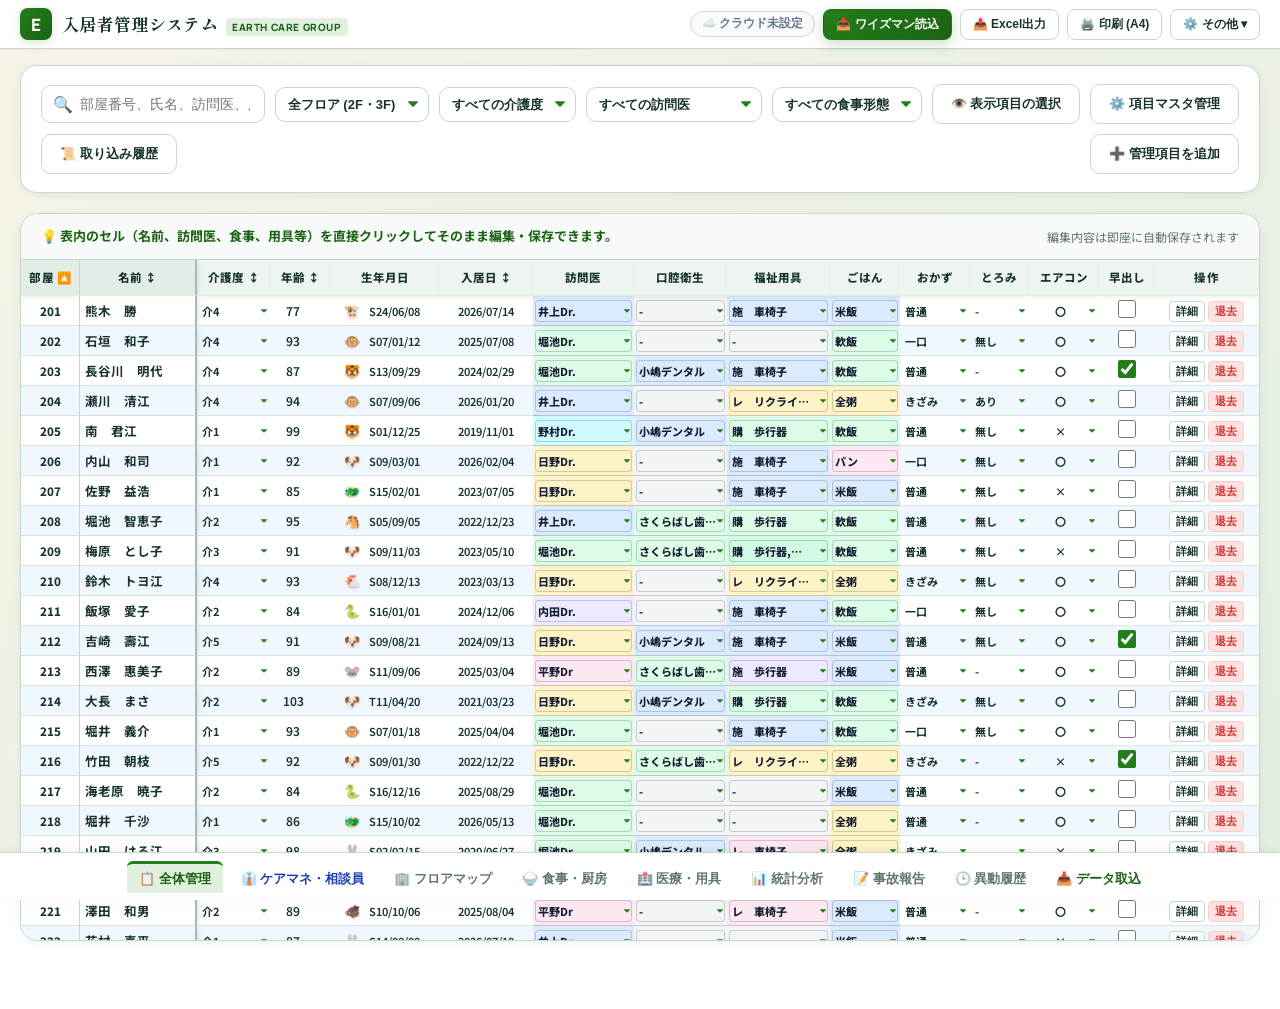
<file: index.html>
<!DOCTYPE html>
<html lang="ja">
<head>
  <meta charset="UTF-8">
  <meta name="viewport" content="width=device-width, initial-scale=1.0">
  <title>入居者管理システム | 株式会社アース</title>
  
  <!-- Google Fonts: Shippori Mincho, Manrope, Noto Sans JP -->
  <link rel="preconnect" href="https://fonts.googleapis.com">
  <link rel="preconnect" href="https://fonts.gstatic.com" crossorigin>
  <link href="https://fonts.googleapis.com/css2?family=Manrope:wght@500;700;800;900&family=Noto+Sans+JP:wght@400;500;700;800;900&family=Shippori+Mincho:wght@500;700;800&display=swap" rel="stylesheet">

  <!-- キャッシュ無効化（常に最新版を反映） -->
  <meta http-equiv="Cache-Control" content="no-cache, no-store, must-revalidate">
  <meta http-equiv="Pragma" content="no-cache">
  <meta http-equiv="Expires" content="0">

  <!-- スタイルシート（キャッシュバスター付き） -->
  <link rel="stylesheet" href="assets/css/earth-theme.css?v=20260904_30">
  <link rel="stylesheet" href="assets/css/incident-reports.css?v=20260904_1">
  <link rel="stylesheet" href="assets/css/print.css?v=20260902_17">
</head>
<body>

  <!-- スプラッシュ起動スクリーン（アース公式ロゴ） -->
  <div id="earth-splash-screen">
    <div class="splash-logo-container">
      <div class="brand-mark" style="width: 64px; height: 64px; font-size: 36px; border-radius: 16px;">E</div>
      <div style="text-align: center;">
        <h2 style="font-family: 'Shippori Mincho', serif; font-size: 22px; color: var(--earth-ink); margin-bottom: 4px;">入居者管理システム</h2>
        <small style="font-family: 'Manrope', sans-serif; font-weight: 800; color: var(--earth-green); letter-spacing: 0.12em;">EARTH CARE GROUP</small>
      </div>
      <div class="splash-spinner"></div>
    </div>
  </div>

  <div class="app-wrapper">
    <!-- ヘッダー（スリム＆スッキリデザイン） -->
    <header class="app-header">
      <div class="header-container">
        <div class="brand-section">
          <div class="brand-mark">E</div>
          <div class="brand-title-group">
            <h1>入居者管理システム</h1>
            <span class="brand-badge">EARTH CARE GROUP</span>
          </div>
        </div>

        <div class="header-actions">
          <button type="button" class="header-sync-badge badge-sync-unconfigured" id="header-sync-badge" onclick="window.EarthApp.openSheetSyncModal()" title="クリックしてクラウド自動共有を設定">
            ☁️ 自動共有設定
          </button>
          <button class="btn btn-primary btn-sm" id="btn-header-wiseman-import" onclick="window.EarthApp.switchTab('import')" title="ワイズマンのExcel/CSVを取り込んでデータを更新">
            📥 ワイズマン読込
          </button>
          <button class="btn btn-outline btn-sm" id="btn-export-excel" title="現在の管理表をExcel(.xlsx)形式で保存">
            📤 Excel出力
          </button>
          <button class="btn btn-outline btn-sm" id="btn-print" title="印刷またはPDFとして保存">
            🖨️ 印刷 (A4)
          </button>

          <!-- ⚙️ その他メニュー（ドロップダウン） -->
          <div class="dropdown" id="header-more-dropdown">
            <button class="btn btn-outline btn-sm" type="button" onclick="window.EarthApp.toggleHeaderMenu(event)" title="その他の機能">
              ⚙️ その他 ▾
            </button>
            <div class="dropdown-menu" id="header-more-menu">
              <button type="button" class="dropdown-item" id="btn-sheet-sync-modal">
                📊 スプレッドシート連携
              </button>
              <button type="button" class="dropdown-item" id="btn-export-csv">
                📄 CSV出力
              </button>
              <div class="dropdown-divider"></div>
              <button type="button" class="dropdown-item text-danger" id="btn-reset-data">
                🔄 データ初期化
              </button>
            </div>
          </div>
        </div>
      </div>
    </header>

    <!-- 印刷用ヘッダー（印刷時のみ表示） -->
    <div class="print-header no-print" style="display: none;">
      <div>
        <h1>株式会社アース 入居者管理表</h1>
        <div class="print-meta">EARTH CARE GROUP 管理帳票</div>
      </div>
      <div class="print-meta" style="text-align: right;">
        出力日時: <span id="print-date"></span>
      </div>
    </div>

    <!-- 画面下部固定ナビゲーションタブバー（見切れ防止・コンパクト化） -->
    <nav class="nav-tabs-wrapper">
      <div class="nav-tabs-container">
        <button class="nav-tab-btn active" data-tab="all" title="全入居者の一覧管理表">
          📋 全体管理
        </button>
        <button class="nav-tab-btn" data-tab="caremanager" style="font-weight: 700; color: #1e40af;" title="介護保険・認定期限アラート">
          👔 ケアマネ・相談員
        </button>
        <button class="nav-tab-btn" data-tab="floor" title="フロア別居室配置図">
          🏢 フロアマップ
        </button>
        <button class="nav-tab-btn" data-tab="meal" title="食事・とろみ・配膳指示">
          🍚 食事・厨房
        </button>
        <button class="nav-tab-btn" data-tab="medical" title="訪問医・福祉用具一覧">
          🏥 医療・用具
        </button>
        <button class="nav-tab-btn" data-tab="stats" title="多角的なデータ分析・統計グラフ">
          📊 統計分析
        </button>
        <button class="nav-tab-btn" data-tab="incidents" title="事故・ヒヤリハット報告書の作成と印刷">
          📝 事故報告
        </button>
        <button class="nav-tab-btn" data-tab="history" title="退去・異動の履歴一覧">
          🕒 異動履歴
        </button>
        <button class="nav-tab-btn" data-tab="import" style="color: var(--earth-green-dark);" title="ワイズマン等のExcel/.xlsファイル取込">
          📥 データ取込
        </button>
      </div>
    </nav>

    <!-- メインコンテンツ -->
    <main class="main-content">
      
      <!-- タブ1: 全体管理表（トップサマリー撤去で画面最上部から広大に表示） -->
      <div class="tab-content-pane" id="tab-pane-all">
        <!-- フィルター・検索ツールバー -->
        <section class="toolbar-card">
          <div class="filter-group">
            <div class="search-input-wrapper">
              <span class="search-icon">🔍</span>
              <input type="text" id="search-input" placeholder="部屋番号、氏名、訪問医、用具等で検索...">
            </div>

          <select class="filter-select" id="filter-floor">
            <option value="all">全フロア (2F・3F)</option>
            <option value="2">2階 (201〜225)</option>
            <option value="3">3階 (301〜325)</option>
          </select>

          <select class="filter-select" id="filter-care">
            <option value="all">すべての介護度</option>
            <option value="介1">介1</option>
            <option value="介2">介2</option>
            <option value="介3">介3</option>
            <option value="介4">介4</option>
            <option value="介5">介5</option>
          </select>

          <select class="filter-select" id="filter-doctor">
            <option value="all">すべての訪問医</option>
            <option value="とやま">とやまクリニック</option>
            <option value="平野">平野医院</option>
            <option value="城西">城西クリニック</option>
            <option value="静岡ホーム">静岡ホームクリニック</option>
            <option value="東静岡">東静岡クリニック</option>
          </select>

          <select class="filter-select" id="filter-food">
            <option value="all">すべての食事形態</option>
            <option value="米飯">米飯</option>
            <option value="軟飯">軟飯</option>
            <option value="全粥">全粥</option>
            <option value="パン">パン</option>
            <option value="ミキサー">ミキサー</option>
            <option value="thick">とろみあり</option>
            <option value="early">早出し対象</option>
          </select>

          <button class="btn btn-outline" id="btn-open-visibility-modal" style="font-size: 13px;" title="全体管理表に表示するワイズマン項目・列を選択">
            👁️ 表示項目の選択
          </button>

          <button class="btn btn-outline" id="btn-open-master-modal" style="font-size: 13px;" title="訪問医・用具・食事形態などの選択肢マスタを編集">
            ⚙️ 項目マスタ管理
          </button>

          <button class="btn btn-outline" id="btn-open-snapshot-modal" style="font-size: 13px;" title="過去のデータ取り込み履歴・バックアップを確認・復元">
            📜 取り込み履歴
          </button>

          <button class="btn btn-outline" id="btn-open-add-col-modal" style="margin-left: auto; font-size: 13px;" title="管理項目（列）を新しく追加">
            ➕ 管理項目を追加
          </button>
          </div>
        </section>

        <!-- 全体管理表 -->
        <div class="table-card">
          <div style="padding: 12px 20px; background: #f8faf9; border-bottom: 1px solid var(--earth-border); display: flex; justify-content: space-between; align-items: center;">
            <div style="font-size: 13px; font-weight: 700; color: var(--earth-green-dark);">
              💡 表内のセル（名前、訪問医、食事、用具等）を直接クリックしてそのまま編集・保存できます。
            </div>
            <div style="font-size: 12px; color: var(--earth-muted);">
              編集内容は即座に自動保存されます
            </div>
          </div>
          <div class="table-responsive">
            <table class="data-table">
              <thead id="resident-table-head">
                <!-- JavaScriptで動的生成 -->
              </thead>
              <tbody id="resident-table-body">
                <!-- JavaScriptで動的生成 -->
              </tbody>
            </table>
          </div>
        </div>
      </div>

      <!-- タブ: ケアマネ・相談員モード（介護保険・認定期限アラート） -->
      <div class="tab-content-pane" id="tab-pane-caremanager" style="display: none;">
        <!-- 🚨 認定有効期限アラートサマリー -->
        <section class="care-alert-summary-grid">
          <div class="care-alert-card card-expired" onclick="window.EarthApp.filterCareManagerAlert('expired')">
            <div class="care-alert-icon">🔴</div>
            <div class="care-alert-content">
              <div class="care-alert-title">認定期限切れ</div>
              <div class="care-alert-value" id="cm-stat-expired">0 <span class="care-alert-unit">名</span></div>
              <div class="care-alert-sub">直ちに更新申請が必要</div>
            </div>
          </div>

          <div class="care-alert-card card-urgent" onclick="window.EarthApp.filterCareManagerAlert('urgent')">
            <div class="care-alert-icon">🟠</div>
            <div class="care-alert-content">
              <div class="care-alert-title">30日以内 (要申請)</div>
              <div class="care-alert-value" id="cm-stat-urgent">0 <span class="care-alert-unit">名</span></div>
              <div class="care-alert-sub">更新手続き・申請中確認</div>
            </div>
          </div>

          <div class="care-alert-card card-warning" onclick="window.EarthApp.filterCareManagerAlert('warning')">
            <div class="care-alert-icon">🟡</div>
            <div class="care-alert-content">
              <div class="care-alert-title">60日以内 (申請準備)</div>
              <div class="care-alert-value" id="cm-stat-warning">0 <span class="care-alert-unit">名</span></div>
              <div class="care-alert-sub">2ヶ月以内に満了</div>
            </div>
          </div>

          <div class="care-alert-card card-ok" onclick="window.EarthApp.filterCareManagerAlert('ok')">
            <div class="care-alert-icon">🟢</div>
            <div class="care-alert-content">
              <div class="care-alert-title">認定有効期間内</div>
              <div class="care-alert-value" id="cm-stat-ok">0 <span class="care-alert-unit">名</span></div>
              <div class="care-alert-sub">正常（余裕あり）</div>
            </div>
          </div>
        </section>

        <!-- ケアマネ・相談員用管理テーブル -->
        <div class="table-card" style="margin-top: 16px;">
          <div style="padding: 12px 20px; background: #f0f7ff; border-bottom: 1px solid #bfdbfe; display: flex; justify-content: space-between; align-items: center; flex-wrap: wrap; gap: 10px;">
            <div style="font-size: 13.5px; font-weight: 700; color: #1e40af;">
              👔 ケアマネジャー・生活相談員専用 保険・認定管理表（ワイズマン連動）
            </div>
            <div style="display: flex; align-items: center; gap: 10px;">
              <span id="cm-current-filter-badge" style="font-size: 12px; padding: 4px 12px; border-radius: 6px; background: #ffffff; border: 1px solid #bfdbfe; color: #1e40af; font-weight: bold;">
                全件表示中
              </span>
              <button type="button" class="btn btn-outline btn-sm" onclick="window.EarthApp.filterCareManagerAlert('all')" style="font-size: 12px;">
                🔄 絞り込み解除
              </button>
            </div>
          </div>
          <div class="table-responsive">
            <table class="data-table">
              <thead>
                <tr>
                  <th class="sticky-col-room" style="width: 68px;">部屋</th>
                  <th class="sticky-col-name" style="width: 115px;">名前</th>
                  <th style="width: 65px;">介護度</th>
                  <th style="width: 75px;">負担割合</th>
                  <th style="width: 115px;">被保険者番号</th>
                  <th style="width: 95px;">保険者</th>
                  <th style="width: 90px;">認定開始日</th>
                  <th style="width: 90px;">認定満了日</th>
                  <th style="width: 155px;">⚠️ 認定期限アラート</th>
                  <th style="width: 115px;">更新申請状況</th>
                  <th style="width: 125px;">主治医 (意見書)</th>
                </tr>
              </thead>
              <tbody id="caremanager-table-body">
                <!-- JavaScriptで動的生成 -->
              </tbody>
            </table>
          </div>
        </div>
      </div>

      <!-- タブ2: 居室フロアマップ（フロア別＆全フロア一括表示両対応） -->
      <div class="tab-content-pane" id="tab-pane-floor" style="display: none;">
        <!-- フロア切り替えナビゲーションバー -->
        <div class="floor-nav-toolbar">
          <div class="floor-tabs" id="floor-map-tabs">
            <!-- JSで動的生成: 全部表示 / 2F / 3F 等 -->
          </div>
          <div class="floor-map-quick-stat" id="floor-map-stat">
            <!-- フロア別サマリ統計情報 -->
          </div>
        </div>

        <!-- 動的フロアマップコンテナ -->
        <div id="floor-maps-container">
          <!-- JavaScriptでフロア別の配置図を動的描画 -->
        </div>
      </div>

      <!-- タブ3: 食事・厨房指示一覧 -->
      <div class="tab-content-pane" id="tab-pane-meal" style="display: none;">
        <div id="meal-summary-grid" class="meal-summary-grid">
          <!-- 食事統計サマリ -->
        </div>

        <div class="table-card">
          <div style="padding: 16px 20px; border-bottom: 1px solid var(--earth-border); background-color: #f8faf9; display: flex; justify-content: space-between; align-items: center;">
            <h3 style="font-size: 16px; font-weight: 800; color: var(--earth-ink);">🍽️ 厨房・配膳指示テーブル</h3>
            <button class="btn btn-outline btn-sm" onclick="window.print()">🖨️ 配膳チェック表を印刷</button>
          </div>
          <div class="table-responsive">
            <table class="data-table">
              <thead>
                <tr>
                  <th>部屋</th>
                  <th>名前</th>
                  <th>主食形態</th>
                  <th>副食形態</th>
                  <th>とろみ</th>
                  <th>配膳時間</th>
                  <th>備考・特記事項</th>
                </tr>
              </thead>
              <tbody id="meal-table-body">
                <!-- 食事一覧 -->
              </tbody>
            </table>
          </div>
        </div>
      </div>

      <!-- タブ4: 訪問医・福祉用具 -->
      <div class="tab-content-pane" id="tab-pane-medical" style="display: none;">
        <div class="doctor-grid" id="doctor-grid">
          <!-- 訪問医別グループ -->
        </div>
      </div>

      <!-- タブ: 統計・データ分析（多角的な分析ダッシュボード） -->
      <div class="tab-content-pane" id="tab-pane-stats" style="display: none;">
        <!-- 施設基本KPIサマリーカード -->
        <section class="summary-grid" style="margin-bottom: 20px;">
          <div class="summary-card">
            <div class="summary-card-header">
              <span>現在の入居者数</span>
              <span class="summary-card-icon">👥</span>
            </div>
            <div class="summary-card-value" id="stat-resident-count">--</div>
            <div class="summary-card-sub">定員 50名</div>
          </div>

          <div class="summary-card">
            <div class="summary-card-header">
              <span>稼働率 (満床率)</span>
              <span class="summary-card-icon">📊</span>
            </div>
            <div class="summary-card-value" id="stat-occupancy-rate">--</div>
            <div class="summary-card-sub">入居率</div>
          </div>

          <div class="summary-card">
            <div class="summary-card-header">
              <span>平均要介護度</span>
              <span class="summary-card-icon">🩺</span>
            </div>
            <div class="summary-card-value" id="stat-avg-care">--</div>
            <div class="summary-card-sub">要介護1〜5</div>
          </div>

          <div class="summary-card">
            <div class="summary-card-header">
              <span>平均年齢</span>
              <span class="summary-card-icon">🎂</span>
            </div>
            <div class="summary-card-value" id="stat-avg-age">--</div>
            <div class="summary-card-sub">最高齢 103歳</div>
          </div>

          <div class="summary-card">
            <div class="summary-card-header">
              <span>とろみ食対象者</span>
              <span class="summary-card-icon">🍵</span>
            </div>
            <div class="summary-card-value" id="stat-thick-count">--</div>
            <div class="summary-card-sub">誤嚥予防管理</div>
          </div>

          <div class="summary-card">
            <div class="summary-card-header">
              <span>早出し配膳対象</span>
              <span class="summary-card-icon">⚡</span>
            </div>
            <div class="summary-card-value" id="stat-early-count">--</div>
            <div class="summary-card-sub">優先配膳</div>
          </div>
        </section>

        <!-- 多角的データ分析グリッド -->
        <div class="analytics-dashboard-grid">
          <!-- 1. 要介護度別 分布分析 -->
          <div class="analytics-card">
            <div class="analytics-card-header">
              <div>
                <h3>🩺 要介護度別 分布分析</h3>
                <p>自立〜要介護5の人員構成と比率</p>
              </div>
            </div>
            <div class="analytics-card-body" id="analytics-care-level">
              <!-- JSで動的生成 -->
            </div>
          </div>

          <!-- 2. 訪問医・クリニック別 シェア分析 -->
          <div class="analytics-card">
            <div class="analytics-card-header">
              <div>
                <h3>🏥 訪問医（クリニック）別シェア</h3>
                <p>医療機関ごとの担当入居者数と構成比</p>
              </div>
            </div>
            <div class="analytics-card-body" id="analytics-doctor">
              <!-- JSで動的生成 -->
            </div>
          </div>

          <!-- 3. 食事形態・ケア区分分析 -->
          <div class="analytics-card">
            <div class="analytics-card-header">
              <div>
                <h3>🍚 主食・副食 形態内訳分析</h3>
                <p>厨房調理・食事ケアの内訳</p>
              </div>
            </div>
            <div class="analytics-card-body" id="analytics-meals">
              <!-- JSで動的生成 -->
            </div>
          </div>

          <!-- 4. フロア別比較 & 負担割合分析 -->
          <div class="analytics-card">
            <div class="analytics-card-header">
              <div>
                <h3>🏢 2F/3Fフロア比較 ＆ 負担割合</h3>
                <p>階層別入居状況・介護度比較と給付負担割</p>
              </div>
            </div>
            <div class="analytics-card-body" id="analytics-floor-copay">
              <!-- JSで動的生成 -->
            </div>
          </div>
        </div>
      </div>

      <!-- 事故報告書作成 -->
      <div class="tab-content-pane" id="tab-pane-incidents" style="display: none;">
        <section class="incident-page-header">
          <div>
            <h2>事故・ヒヤリハット報告書</h2>
            <p>雛形に沿って作成し、全PCへ共有できます。入力中の内容はブラウザにも保存されます。</p>
          </div>
          <div class="incident-page-actions">
            <button type="button" class="btn btn-outline" id="btn-incident-settings">⚙️ 帳票設定</button>
            <button type="button" class="btn btn-primary" id="btn-new-incident">＋ 新しい報告書</button>
          </div>
        </section>

        <div class="incident-summary-grid" id="incident-summary-grid"></div>

        <section class="incident-list-card">
          <div class="incident-list-toolbar">
            <input type="search" id="incident-search" class="form-input" placeholder="氏名・発生場所・報告者で検索">
            <select id="incident-type-filter" class="form-input">
              <option value="all">すべての帳票</option>
              <option value="property">物損事故</option>
              <option value="resident">利用者事故</option>
              <option value="staff">職員事故・労災</option>
              <option value="traffic">交通事故</option>
              <option value="nearMiss">ヒヤリ・ハット</option>
            </select>
            <select id="incident-status-filter" class="form-input">
              <option value="all">すべての状態</option>
              <option value="draft">下書き</option>
              <option value="submitted">提出済み</option>
              <option value="reviewed">確認済み</option>
              <option value="closed">完了</option>
            </select>
          </div>
          <div id="incident-report-list" class="incident-report-list"></div>
        </section>
      </div>

      <!-- タブ: 異動・退去履歴 -->
      <div class="tab-content-pane" id="tab-pane-history" style="display: none;">
        <div class="table-card">
          <div style="padding: 16px 20px; border-bottom: 1px solid var(--earth-border); background-color: #f8faf9;">
            <h3 style="font-size: 16px; font-weight: 800; color: var(--earth-ink);">🕒 入院・退去・逝去 記録ログ</h3>
            <p style="font-size: 12px; color: var(--earth-muted); margin-top: 2px;">退去処理された入居者の履歴一覧です。</p>
          </div>
          <div class="table-responsive">
            <table class="data-table">
              <thead>
                <tr>
                  <th>部屋番号</th>
                  <th>氏名</th>
                  <th>異動種別</th>
                  <th>異動日</th>
                  <th>介護度</th>
                  <th>生年月日</th>
                  <th>年齢</th>
                  <th>訪問医</th>
                  <th>備考</th>
                </tr>
              </thead>
              <tbody id="history-table-body">
                <!-- 異動履歴 -->
              </tbody>
            </table>
          </div>
        </div>
      </div>

      <!-- タブ6: .xlsファイル読込・更新 -->
      <div class="tab-content-pane" id="tab-pane-import" style="display: none;">
        <div class="table-card" style="padding: 28px;">
          <div style="display: flex; align-items: center; justify-content: space-between; margin-bottom: 12px; flex-wrap: wrap; gap: 10px;">
            <h2 style="font-family: 'Shippori Mincho', serif; font-size: 20px; font-weight: 700; color: var(--earth-ink);">
              📥 Excelファイル（.xls / .xlsx / .csv）からのデータ取り込み
            </h2>
            <span class="badge" style="background: var(--earth-green-light); color: var(--earth-green-dark); font-size: 12px; padding: 5px 10px;">
              ✨ ワイズマン（Wiseman）出力ファイル対応
            </span>
          </div>
          <p style="font-size: 13px; color: var(--earth-muted); margin-bottom: 24px;">
            ワイズマン等の介護ソフトやExcel台帳から出力したファイルをそのままドラッグ＆ドロップしてください。<br>
            列名（居室コード/部屋番号、利用者氏名、要介護状態区分、主治医、主食/副食形態等）を自動判定し、差分を確認してから安全に取り込みます。
          </p>

          <div class="dropzone" id="excel-dropzone">
            <div class="dropzone-icon">📁</div>
            <div class="dropzone-title">ここに .xls / .xlsx / .csv ファイルをドロップ</div>
            <div class="dropzone-desc">またはクリックしてファイルを選択（ワイズマン帳票・Excel対応）</div>
            <input type="file" id="excel-file-input" accept=".xls,.xlsx,.csv" style="display: none;">
          </div>

          <div style="background-color: #f8faf9; border-radius: 12px; padding: 18px 20px; border: 1px solid var(--earth-border); font-size: 13px;">
            <strong style="color: var(--earth-ink); display: block; margin-bottom: 8px;">💡 ワイズマン（Wiseman）対応項目 & 自動認識キーワード:</strong>
            <div style="display: grid; grid-template-columns: repeat(auto-fit, minmax(280px, 1fr)); gap: 12px; line-height: 1.6; color: var(--earth-muted);">
              <div>
                <strong>居室・基本情報:</strong><br>
                ・居室コード / 居室名 / 部屋番号<br>
                ・利用者氏名 / 入所者氏名 / 氏名<br>
                ・要介護状態区分 / 介護度区分 (要介護1〜5等)<br>
                ・生年月日 (和暦/西暦自動判別) / 満年齢
              </div>
              <div>
                <strong>医療・ケア・食事情報:</strong><br>
                ・主治医 / 医療機関名 / 訪問医<br>
                ・歯科医療機関 / 口腔衛生<br>
                ・主食形態 / 副食形態 / とろみ形態<br>
                ・貸与用具 / 福祉用具 (車椅子・歩行器等)
              </div>
            </div>
            <small style="display: block; margin-top: 10px; color: var(--earth-green-dark); font-weight: 700;">
              ※ ヘッダーの並び順が異なる帳票や、上部にタイトル行が含まれる帳票でも自動的に解析されます。
            </small>
          </div>
        </div>
      </div>

    </main>
  </div>

  <!-- 差分確認モーダル -->
  <div class="modal-overlay" id="diff-preview-modal">
    <div class="modal-card">
      <div class="modal-header">
        <h2>📊 ファイル取り込み確認 ＆ 差分プレビュー</h2>
        <button class="modal-close" onclick="window.EarthApp.closeModal(document.getElementById('diff-preview-modal'))">&times;</button>
      </div>
      <div class="modal-body" id="diff-modal-body">
        <!-- 差分テーブルが動的に挿入されます -->
      </div>
      <div class="modal-footer">
        <div style="margin-right: auto; display: flex; align-items: center; gap: 14px; font-size: 13px;">
          <label style="display: flex; align-items: center; gap: 4px; cursor: pointer;">
            <input type="radio" name="import-mode" value="merge" checked>
            <strong>差分マージ</strong> (変更箇所のみ更新)
          </label>
          <label style="display: flex; align-items: center; gap: 4px; cursor: pointer;">
            <input type="radio" name="import-mode" value="overwrite">
            <strong>全件上書き</strong> (ファイル内容で完全置換)
          </label>
        </div>
        <button class="btn btn-outline" onclick="window.EarthApp.closeModal(document.getElementById('diff-preview-modal'))">キャンセル</button>
        <button class="btn btn-primary" id="btn-apply-import">確定して反映する</button>
      </div>
    </div>
  </div>

  <!-- 入居者編集・新規登録モーダル -->
  <div class="modal-overlay" id="resident-edit-modal">
    <div class="modal-card">
      <div class="modal-header">
        <h2 id="edit-modal-title">入居者情報編集</h2>
        <button class="modal-close" onclick="window.EarthApp.closeModal(document.getElementById('resident-edit-modal'))">&times;</button>
      </div>
      <form id="resident-form">
        <input type="hidden" name="id">
        <div class="modal-body">
          <div class="form-grid">
            <div class="form-group">
              <label class="form-label">部屋番号 *</label>
              <input type="text" name="room" class="form-input" required placeholder="例: 201">
            </div>

            <div class="form-group">
              <label class="form-label">氏名 (空欄で空室)</label>
              <input type="text" name="name" class="form-input" placeholder="例: 熊木　勝">
            </div>

            <div class="form-group">
              <label class="form-label">要介護度</label>
              <select name="careLevel" class="form-input">
                <option value="">-- 選択 --</option>
                <option value="介1">介1</option>
                <option value="介2">介2</option>
                <option value="介3">介3</option>
                <option value="介4">介4</option>
                <option value="介5">介5</option>
                <option value="自立">自立</option>
                <option value="支1">支1</option>
                <option value="支2">支2</option>
              </select>
            </div>

            <div class="form-group">
              <label class="form-label">年齢</label>
              <input type="number" name="age" class="form-input" placeholder="例: 85">
            </div>

            <div class="form-group">
              <label class="form-label">生年月日</label>
              <input type="text" name="birthday" class="form-input" placeholder="例: S24/06/08">
            </div>

            <div class="form-group">
              <label class="form-label">入居日</label>
              <input type="text" name="entryDate" class="form-input" placeholder="例: 2026/07/14">
            </div>

            <div class="form-group">
              <label class="form-label">訪問医 (クリニック)</label>
              <input type="text" name="doctor" class="form-input" placeholder="例: 井上Dr.　城西">
            </div>

            <div class="form-group">
              <label class="form-label">口腔衛生 (歯科)</label>
              <input type="text" name="dental" class="form-input" placeholder="例: 小嶋デンタル">
            </div>

            <div class="form-group full-width">
              <label class="form-label">福祉用具</label>
              <input type="text" name="equipment" class="form-input" placeholder="例: 施 車椅子, 購 歩行器">
            </div>

            <div class="form-group">
              <label class="form-label">ごはん (主食)</label>
              <input type="text" name="foodMain" class="form-input" placeholder="例: 米飯, 軟飯, 全粥, パン">
            </div>

            <div class="form-group">
              <label class="form-label">おかず (副食)</label>
              <input type="text" name="foodSide" class="form-input" placeholder="例: 普通, 一口, きざみ">
            </div>

            <div class="form-group">
              <label class="form-label">とろみ</label>
              <input type="text" name="foodThick" class="form-input" placeholder="例: あり, 無し">
            </div>

            <div class="form-group">
              <label class="form-label">エアコン</label>
              <select name="airConditioner" class="form-input">
                <option value="〇">〇 (利用あり)</option>
                <option value="×">× (利用なし)</option>
              </select>
            </div>

            <div class="form-group" style="justify-content: center;">
              <label class="form-label">配膳オプション</label>
              <label style="display: flex; align-items: center; gap: 8px; margin-top: 6px; cursor: pointer; font-size: 14px; font-weight: 700;">
                <input type="checkbox" name="earlyFood" style="width: 18px; height: 18px;"> 早出し対象
              </label>
            </div>

            <div class="form-group full-width" style="margin-top: 10px; padding: 12px 14px; background: #eff6ff; border: 1px solid #bfdbfe; border-radius: 8px;">
              <strong style="color: #1e40af; font-size: 13px; display: block; margin-bottom: 8px;">👔 介護保険・認定管理（ケアマネ・相談員情報）:</strong>
              <div style="display: grid; grid-template-columns: repeat(auto-fit, minmax(180px, 1fr)); gap: 10px;">
                <div>
                  <label class="form-label" style="font-size: 11px;">負担割合</label>
                  <select name="copay" class="form-input" style="font-size: 12px;">
                    <option value="1割">1割</option>
                    <option value="2割">2割</option>
                    <option value="3割">3割</option>
                  </select>
                </div>
                <div>
                  <label class="form-label" style="font-size: 11px;">被保険者番号</label>
                  <input type="text" name="insNumber" class="form-input" style="font-size: 12px;" placeholder="例: 0012345678">
                </div>
                <div>
                  <label class="form-label" style="font-size: 11px;">保険者 (自治体)</label>
                  <input type="text" name="insurerName" class="form-input" style="font-size: 12px;" placeholder="例: 静岡市">
                </div>
                <div>
                  <label class="form-label" style="font-size: 11px;">認定開始日</label>
                  <input type="text" name="certStartDate" class="form-input" style="font-size: 12px;" placeholder="YYYY/MM/DD">
                </div>
                <div>
                  <label class="form-label" style="font-size: 11px;">認定満了日 (期限)</label>
                  <input type="text" name="certEndDate" class="form-input" style="font-size: 12px; font-weight: bold;" placeholder="YYYY/MM/DD">
                </div>
                <div>
                  <label class="form-label" style="font-size: 11px;">更新申請状況</label>
                  <select name="certStatus" class="form-input" style="font-size: 12px;">
                    <option value="有効">有効</option>
                    <option value="更新申請中">更新申請中</option>
                    <option value="認定調査済">認定調査済</option>
                    <option value="結果待ち">結果待ち</option>
                    <option value="意見書作成中">意見書作成中</option>
                    <option value="区分変更申請中">区分変更申請中</option>
                  </select>
                </div>
              </div>
            </div>

            <div class="form-group full-width">
              <label class="form-label">備考・特記事項</label>
              <textarea name="note" class="form-input" rows="2" placeholder="注意事項や個別ケア事項"></textarea>
            </div>
          </div>
        </div>
        <div class="modal-footer">
          <button type="button" class="btn btn-outline" onclick="window.EarthApp.closeModal(document.getElementById('resident-edit-modal'))">キャンセル</button>
          <button type="submit" class="btn btn-primary">保存する</button>
        </div>
      </form>
    </div>
  </div>

  <!-- フロアマップ専用：居室メモ・カレンダー予定モーダル -->
  <div class="modal-overlay" id="floor-board-modal">
    <div class="modal-card floor-board-modal-card">
      <div class="modal-header">
        <div>
          <h2 id="floor-board-title">🗓️ 居室メモ・予定</h2>
          <div id="floor-board-resident" class="floor-board-resident-label"></div>
        </div>
        <button class="modal-close" type="button" onclick="window.EarthApp.closeModal(document.getElementById('floor-board-modal'))">&times;</button>
      </div>
      <form id="floor-board-form">
        <div class="modal-body">
          <div class="floor-board-section vacancy-planning-section">
            <div class="floor-board-section-title">🏠 空室・入居予定管理</div>
            <div class="vacancy-planning-note">ワイズマン取込とは独立して保存され、全PCへクラウド同期されます。</div>
            <div class="vacancy-planning-grid">
              <div class="form-group">
                <label class="form-label" for="floor-cleaning-status">🧹 清掃状況</label>
                <select id="floor-cleaning-status" class="form-input">
                  <option value="">未設定</option>
                  <option value="未清掃">未清掃</option>
                  <option value="清掃中">清掃中</option>
                  <option value="清掃済">清掃済</option>
                </select>
              </div>
              <div class="form-group">
                <label class="form-label" for="planned-resident-name">入居予定者</label>
                <input type="text" id="planned-resident-name" class="form-input" maxlength="60" placeholder="氏名を入力">
              </div>
              <div class="form-group">
                <label class="form-label" for="planned-entry-date">入居予定日</label>
                <input type="date" id="planned-entry-date" class="form-input">
              </div>
              <div class="form-group full-width">
                <label class="form-label" for="planned-resident-note">入居予定の補足</label>
                <input type="text" id="planned-resident-note" class="form-input" maxlength="100" placeholder="準備物、連絡事項など">
              </div>
            </div>
          </div>

          <div class="floor-board-section">
            <label class="form-label" for="floor-room-memo">📝 居室メモ</label>
            <textarea id="floor-room-memo" class="form-input floor-room-memo-input" rows="5" placeholder="申し送り、対応事項、注意点などを入力"></textarea>
          </div>

          <div class="floor-board-section purchase-composer-section">
            <div class="floor-board-section-title purchase-composer-title">
              <span>🛒 物品購入依頼・連絡文の作成</span>
              <label class="purchase-request-switch">
                <input type="checkbox" id="floor-purchase-request">
                <span>購入依頼 ON</span>
              </label>
            </div>
            <div id="purchase-composer-fields" class="purchase-composer-fields">
              <div class="purchase-detail-grid">
                <div class="form-group">
                  <label class="form-label" for="purchase-item">品名</label>
                  <input type="text" id="purchase-item" class="form-input" maxlength="80" placeholder="例：介護用シューズ">
                </div>
                <div class="form-group">
                  <label class="form-label" for="purchase-quantity">数量</label>
                  <input type="text" id="purchase-quantity" class="form-input" maxlength="30" placeholder="例：1足">
                </div>
                <div class="form-group">
                  <label class="form-label" for="purchase-desired-date">希望日</label>
                  <input type="date" id="purchase-desired-date" class="form-input">
                </div>
                <div class="form-group full-width">
                  <label class="form-label" for="purchase-note">補足</label>
                  <input type="text" id="purchase-note" class="form-input" maxlength="160" placeholder="サイズ、色、型番、購入先など">
                </div>
              </div>
              <div class="purchase-compose-actions">
                <button type="button" class="btn btn-outline" id="btn-generate-purchase-email">✉️ ご家族へのメール文を作成</button>
                <button type="button" class="btn btn-outline" id="btn-generate-purchase-phone">📞 ご家族への電話スクリプトを作成</button>
              </div>
              <div id="purchase-message-output-wrap" class="purchase-message-output-wrap" hidden>
                <div class="purchase-message-heading">
                  <strong id="purchase-message-title">作成した文章</strong>
                  <button type="button" class="btn btn-outline btn-sm" id="btn-copy-purchase-message">📋 コピー</button>
                </div>
                <textarea id="purchase-message-output" class="form-input purchase-message-output" rows="11" readonly></textarea>
              </div>
            </div>
          </div>

          <div class="floor-board-section floor-calendar-section">
            <div class="floor-board-section-title">📅 カレンダー予定</div>
            <div class="floor-event-entry">
              <div>
                <label class="form-label" for="floor-event-date">日付</label>
                <input type="date" id="floor-event-date" class="form-input">
              </div>
              <div class="floor-event-title-field">
                <label class="form-label" for="floor-event-title">予定内容</label>
                <input type="text" id="floor-event-title" class="form-input" maxlength="80" placeholder="例：訪問診療、家族面会、受診">
              </div>
              <button type="button" class="btn btn-primary" id="btn-add-floor-event">＋ 予定を追加</button>
            </div>
            <div id="floor-event-list" class="floor-event-list"></div>
          </div>
        </div>
        <div class="modal-footer">
          <button type="button" class="btn btn-outline" onclick="window.EarthApp.closeModal(document.getElementById('floor-board-modal'))">閉じる</button>
          <button type="submit" class="btn btn-primary">💾 居室管理を保存</button>
        </div>
      </form>
    </div>
  </div>

  <!-- 退去・異動モーダル -->
  <div class="modal-overlay" id="move-out-modal">
    <div class="modal-card" style="width: min(550px, 96vw);">
      <div class="modal-header">
        <h2>🚪 退去・異動の記録</h2>
        <button class="modal-close" onclick="window.EarthApp.closeModal(document.getElementById('move-out-modal'))">&times;</button>
      </div>
      <form id="move-out-form">
        <div class="modal-body">
          <div style="background-color: #fef2f2; border: 1px solid #fecaca; border-radius: 10px; padding: 14px; margin-bottom: 16px; font-size: 13px; color: #991b1b;">
            <span id="move-out-target-room" style="font-weight: bold;"></span> 
            <strong id="move-out-target-name" style="font-size: 15px; margin-left: 6px;"></strong> 様の退去・異動処理を行います。<br>
            処理を実行すると、この居室は自動的に「空室」となり、履歴ログに保存されます。
          </div>

          <div class="form-group" style="margin-bottom: 14px;">
            <label class="form-label">異動種別 *</label>
            <select name="eventType" class="form-input" required>
              <option value="逝去">逝去</option>
              <option value="入院">入院</option>
              <option value="特養">特養 (特別養護老人ホーム)</option>
              <option value="GH">GH (グループホーム)</option>
              <option value="サ高住">サ高住</option>
              <option value="在宅">在宅復帰</option>
              <option value="他施設">他施設移動</option>
            </select>
          </div>

          <div class="form-group" style="margin-bottom: 14px;">
            <label class="form-label">異動日 *</label>
            <input type="text" name="eventDate" class="form-input" required placeholder="YYYY/MM/DD または M/D">
          </div>

          <div class="form-group">
            <label class="form-label">備考・詳細</label>
            <textarea name="note" class="form-input" rows="2" placeholder="転出先病院名や詳細"></textarea>
          </div>
        </div>
        <div class="modal-footer">
          <button type="button" class="btn btn-outline" onclick="window.EarthApp.closeModal(document.getElementById('move-out-modal'))">キャンセル</button>
          <button type="submit" class="btn btn-danger">退去を記録して空室化</button>
        </div>
      </form>
    </div>
  </div>

  <!-- Googleスプレッドシート連携・自動クラウド共有設定モーダル -->
  <div class="modal-overlay" id="sheet-sync-modal">
    <div class="modal-card" style="width: min(720px, 96vw);">
      <div class="modal-header">
        <h2>☁️ クラウド自動共有（全PCリアルタイム同期）設定</h2>
        <button class="modal-close" onclick="window.EarthApp.closeModal(document.getElementById('sheet-sync-modal'))">&times;</button>
      </div>
      <div class="modal-body">
        <!-- 概要案内 -->
        <div style="background-color: #f0fdf4; border: 1px solid #bbf7d0; border-radius: 12px; padding: 16px; margin-bottom: 20px;">
          <div style="display: flex; align-items: center; justify-content: space-between; flex-wrap: wrap; gap: 10px;">
            <div>
              <strong style="color: #166534; font-size: 14px;">🟢 自動共有エンジンについて</strong>
              <div style="font-size: 12px; color: #15803d; margin-top: 2px;">
                URLを設定すると、<strong>入居者情報・空室・清掃・入居予定・メモ・予定・購入依頼・事故報告・マスタ・異動履歴</strong>を含む全データが、キャッシュを先に表示しながら編集時・起動時・30秒ごと・画面復帰時に全PCへ同期されます。
              </div>
            </div>
            <a href="https://docs.google.com/spreadsheets/d/1fjFlkIc29WlkZxYIP3hRNXRMYPW7MQpqcgCH3FjHnkY/edit?usp=sharing" target="_blank" rel="noopener noreferrer" class="btn btn-outline btn-sm" style="background:#fff; border-color:#86efac; color:#166534;">
              🔗 スプレッドシートを開く ↗
            </a>
          </div>
        </div>

        <!-- かんたん3ステップ設定手順 -->
        <div style="background-color: #f8fafc; border-radius: 12px; padding: 18px; border: 1px solid var(--earth-border); margin-bottom: 20px;">
          <h3 style="font-size: 14px; font-weight: 800; color: var(--earth-ink); margin-bottom: 10px;">📋 かんたん設定手順（初回のみ・3分）</h3>
          <ol style="font-size: 12.5px; color: var(--earth-ink); line-height: 1.7; padding-left: 20px; margin: 0;">
            <li>施設のGoogleスプレッドシートを開き、上部メニューの <strong>「拡張機能」 ➔ 「Apps Script」</strong> をクリックします。</li>
            <li>エディタに同梱のスクリプトコードを貼り付けて保存します。</li>
            <li>右上の <strong>「デプロイ」 ➔ 「新しいデプロイ」</strong> を選択し、種類の歯車から「ウェブアプリ」を選択（アクセスできるユーザー: <strong>全員</strong>）してデプロイします。既に設定済みの場合も、コード更新後に新しいバージョンとして再デプロイしてください。</li>
            <li>発行された <strong>「ウェブアプリのURL」</strong> を下の入力欄に貼り付けて「設定して自動同期を開始」をクリックしてください。</li>
          </ol>
        </div>

        <!-- GAS URL 入力フォーム -->
        <div class="form-group" style="margin-bottom: 20px;">
          <label class="form-label" style="font-weight: 800; font-size: 13px;">GAS ウェブアプリURL</label>
          <div style="display: flex; gap: 8px;">
            <input type="url" id="gas-web-app-url" class="form-input" style="flex:1;" placeholder="https://script.google.com/macros/s/.../exec">
            <button class="btn btn-primary" id="btn-save-gas-url" style="white-space: nowrap; font-size: 13px;">
              💾 設定して自動同期を開始
            </button>
          </div>
        </div>

        <!-- 手動アクション -->
        <div style="display: grid; grid-template-columns: repeat(auto-fit, minmax(180px, 1fr)); gap: 10px;">
          <button class="btn btn-outline btn-sm" id="btn-sync-pull" style="padding: 10px; font-size: 12.5px;">
            🔄 今すぐクラウドから取得
          </button>
          <button class="btn btn-outline btn-sm" id="btn-sync-push" style="padding: 10px; font-size: 12.5px;">
            ☁️ 今すぐクラウドへ保存
          </button>
          <button class="btn btn-outline btn-sm" id="btn-copy-tsv" style="padding: 10px; font-size: 12.5px;">
            📋 貼り付け用TSVをコピー
          </button>
        </div>
      </div>
      <div class="modal-footer">
        <button type="button" class="btn btn-outline" onclick="window.EarthApp.closeModal(document.getElementById('sheet-sync-modal'))">閉じる</button>
      </div>
    </div>
  </div>

  <!-- 管理項目（列）追加モーダル -->
  <div class="modal-overlay" id="add-column-modal">
    <div class="modal-card" style="width: min(500px, 96vw);">
      <div class="modal-header">
        <h2>➕ 新しい管理項目（列）の追加</h2>
        <button class="modal-close" onclick="window.EarthApp.closeModal(document.getElementById('add-column-modal'))">&times;</button>
      </div>
      <form id="add-column-form">
        <div class="modal-body">
          <div class="form-group" style="margin-bottom: 14px;">
            <label class="form-label">項目名（表示名） *</label>
            <input type="text" name="label" class="form-input" required placeholder="例: キーパーソン, アレルギー, 担当ケアマネ, 通所利用等">
            <small style="color: var(--earth-muted); font-size: 11.5px; margin-top: 4px;">※ 内部の項目キーは自動で作成されます</small>
          </div>

          <div class="form-group" style="margin-bottom: 14px;">
            <label class="form-label">入力形式</label>
            <select name="type" class="form-input" id="new-col-type">
              <option value="select" selected>選択肢リスト（ドロップダウン選択・推奨）</option>
              <option value="text">テキスト（自由入力）</option>
              <option value="number">数値</option>
              <option value="checkbox">チェックボックス（ON/OFF）</option>
            </select>
          </div>

          <div class="form-group" id="new-col-options-group" style="margin-bottom: 14px;">
            <label class="form-label">選択肢の初期候補（カンマ区切り、後から変更可能）</label>
            <input type="text" name="options" class="form-input" placeholder="例: あり, なし, 要相談 （空欄でも後からマスタで追加可能）">
          </div>
        </div>
        <div class="modal-footer">
          <button type="button" class="btn btn-outline" onclick="window.EarthApp.closeModal(document.getElementById('add-column-modal'))">キャンセル</button>
          <button type="submit" class="btn btn-primary">項目を追加する</button>
        </div>
      </form>
    </div>
  </div>

  <!-- 項目マスタ管理モーダル -->
  <div class="modal-overlay" id="master-manager-modal">
    <div class="modal-card" style="width: min(800px, 96vw);">
      <div class="modal-header">
        <h2>⚙️ 項目マスタ（選択肢一覧）の管理</h2>
        <button class="modal-close" onclick="window.EarthApp.closeModal(document.getElementById('master-manager-modal'))">&times;</button>
      </div>
      <div class="modal-body" style="max-height: 70vh;">
        <p style="font-size: 13px; color: var(--earth-muted); margin-bottom: 20px;">
          表内の各項目で選択できる候補（医師名、歯科名、福祉用具、食事形態等）を管理します。<br>
          ここで追加・削除した選択肢は、全体管理表のドロップダウンに即座に反映されます。
        </p>
        <div id="master-sections-container">
          <!-- JavaScriptで動的生成 -->
        </div>
      </div>
      <div class="modal-footer">
        <button type="button" class="btn btn-outline" onclick="window.EarthApp.closeModal(document.getElementById('master-manager-modal'))">閉じる</button>
      </div>
    </div>
  </div>

  <!-- 取り込み履歴＆バックアップ復元モーダル -->
  <div class="modal-overlay" id="snapshot-history-modal">
    <div class="modal-card" style="width: min(780px, 96vw);">
      <div class="modal-header">
        <h2>📜 データ取り込み履歴 ＆ 過去バックアップ</h2>
        <button class="modal-close" onclick="window.EarthApp.closeModal(document.getElementById('snapshot-history-modal'))">&times;</button>
      </div>
      <div class="modal-body" style="max-height: 70vh;">
        <p style="font-size: 13px; color: var(--earth-muted); margin-bottom: 16px;">
          ワイズマン等のExcelを取り込む直前のデータ状態が自動的にアーカイブ保存されています。<br>
          誤って取り込んだ場合や過去の状態に戻したい場合は、「この状態に復元」をクリックしてください。
        </p>
        <div id="snapshot-list-container">
          <!-- JavaScriptで動的生成 -->
        </div>
      </div>
      <div class="modal-footer">
        <button type="button" class="btn btn-outline" onclick="window.EarthApp.closeModal(document.getElementById('snapshot-history-modal'))">閉じる</button>
      </div>
    </div>
  </div>

  <!-- 表示項目（列）選択モーダル -->
  <div class="modal-overlay" id="column-visibility-modal">
    <div class="modal-card" style="width: min(650px, 96vw);">
      <div class="modal-header">
        <h2>👁️ 全体管理表の表示項目（ワイズマンヘッダ）選択</h2>
        <button class="modal-close" onclick="window.EarthApp.closeModal(document.getElementById('column-visibility-modal'))">&times;</button>
      </div>
      <div class="modal-body" style="max-height: 70vh;">
        <p style="font-size: 13px; color: var(--earth-muted); margin-bottom: 16px;">
          全体管理表に表示する項目（ワイズマンヘッダ）を選択できます。<br>
          チェックを外した列は表から非表示になり、必要な項目だけに絞り込んで見やすくできます。
        </p>

        <div style="display: flex; gap: 8px; margin-bottom: 16px; flex-wrap: wrap;">
          <button type="button" class="btn btn-outline btn-sm" onclick="window.EarthApp.selectAllColumns(true)">
            ✅ すべて表示
          </button>
          <button type="button" class="btn btn-outline btn-sm" onclick="window.EarthApp.selectStandardColumns()">
            📋 基本項目のみ
          </button>
          <button type="button" class="btn btn-outline btn-sm" onclick="window.EarthApp.selectMealColumns()">
            🍽️ 食事関連のみ
          </button>
          <button type="button" class="btn btn-outline btn-sm" onclick="window.EarthApp.resetColumnsVisibility()">
            🔄 初期状態に戻す
          </button>
        </div>

        <div id="column-visibility-list" class="column-visibility-grid">
          <!-- JavaScriptで動的生成 -->
        </div>
      </div>
      <div class="modal-footer">
        <button type="button" class="btn btn-primary" onclick="window.EarthApp.closeModal(document.getElementById('column-visibility-modal'))">完了</button>
      </div>
    </div>
  </div>

  <!-- 事故報告書編集モーダル -->
  <div class="modal-overlay" id="incident-editor-modal">
    <div class="modal-card incident-editor-card">
      <div class="modal-header">
        <div>
          <h2 id="incident-editor-title">事故報告書を作成</h2>
          <div id="incident-editor-subtitle" class="incident-editor-subtitle">必要事項を入力してください</div>
        </div>
        <button class="modal-close" type="button" data-incident-action="close-editor">&times;</button>
      </div>
      <form id="incident-editor-form">
        <div class="modal-body incident-editor-body">
          <input type="hidden" name="id">
          <section class="incident-form-section">
            <h3>帳票と対象者</h3>
            <div class="incident-form-grid">
              <div class="form-group">
                <label class="form-label" for="incident-type">帳票の種類</label>
                <select id="incident-type" name="type" class="form-input" required>
                  <option value="resident">利用者事故報告書</option>
                  <option value="property">物損事故報告書</option>
                  <option value="nearMiss">ヒヤリ・ハット報告書</option>
                  <option value="staff">職員事故報告書（兼労災報告）</option>
                  <option value="traffic">交通事故報告書</option>
                </select>
              </div>
              <div class="form-group" id="incident-resident-field">
                <label class="form-label" for="incident-resident">対象入居者</label>
                <select id="incident-resident" name="residentId" class="form-input"></select>
              </div>
              <div class="form-group">
                <label class="form-label" for="incident-status">状態</label>
                <select id="incident-status" name="status" class="form-input">
                  <option value="draft">下書き</option>
                  <option value="submitted">提出済み</option>
                  <option value="reviewed">確認済み</option>
                  <option value="closed">完了</option>
                </select>
              </div>
            </div>
            <div id="incident-resident-summary" class="incident-resident-summary"></div>
          </section>

          <section class="incident-form-section">
            <h3>報告・発生情報</h3>
            <div class="incident-form-grid">
              <div class="form-group">
                <label class="form-label" for="incident-report-date">報告日</label>
                <input type="date" id="incident-report-date" name="reportDate" class="form-input" required>
              </div>
              <div class="form-group">
                <label class="form-label" for="incident-reporter">報告者</label>
                <input type="text" id="incident-reporter" name="reporterName" class="form-input" maxlength="60" required>
              </div>
              <div class="form-group">
                <label class="form-label" for="incident-reporter-role">職種・役職</label>
                <input type="text" id="incident-reporter-role" name="reporterRole" class="form-input" maxlength="60">
              </div>
              <div class="form-group">
                <label class="form-label" for="incident-occurred-at">発生日時</label>
                <input type="datetime-local" id="incident-occurred-at" name="occurredAt" class="form-input" required>
              </div>
              <div class="form-group full-width">
                <label class="form-label" for="incident-location">発生場所</label>
                <input type="text" id="incident-location" name="location" class="form-input" maxlength="160" required>
              </div>
            </div>
          </section>

          <div id="incident-dynamic-fields"></div>
        </div>
        <div class="modal-footer incident-editor-footer">
          <button type="button" class="btn btn-outline" data-incident-action="close-editor">閉じる</button>
          <button type="button" class="btn btn-outline" id="btn-save-incident-draft">下書き保存</button>
          <button type="submit" class="btn btn-primary">💾 保存</button>
        </div>
      </form>
    </div>
  </div>

  <!-- 事故報告書の施設設定 -->
  <div class="modal-overlay" id="incident-settings-modal">
    <div class="modal-card incident-settings-card">
      <div class="modal-header">
        <h2>事故報告書の共通設定</h2>
        <button class="modal-close" type="button" data-incident-action="close-settings">&times;</button>
      </div>
      <form id="incident-settings-form">
        <div class="modal-body">
          <div class="incident-form-grid">
            <div class="form-group full-width">
              <label class="form-label">施設・事業所名</label>
              <input type="text" name="facilityName" class="form-input" maxlength="100" placeholder="例：まーがれっと上足洗">
            </div>
            <div class="form-group full-width">
              <label class="form-label">部署名・サービス種別</label>
              <input type="text" name="serviceType" class="form-input" maxlength="140" placeholder="例：認知症対応型共同生活介護">
            </div>
            <div class="form-group">
              <label class="form-label">FAX番号</label>
              <input type="text" name="fax" class="form-input" maxlength="30" placeholder="例：000-000-0000">
            </div>
            <div class="form-group">
              <label class="form-label">既定の報告者</label>
              <input type="text" name="defaultReporter" class="form-input" maxlength="60">
            </div>
            <div class="form-group">
              <label class="form-label">既定の職種・役職</label>
              <input type="text" name="defaultReporterRole" class="form-input" maxlength="60">
            </div>
          </div>
        </div>
        <div class="modal-footer">
          <button type="button" class="btn btn-outline" data-incident-action="close-settings">閉じる</button>
          <button type="submit" class="btn btn-primary">保存</button>
        </div>
      </form>
    </div>
  </div>

  <div id="incident-print-root" aria-hidden="true"></div>

  <!-- トースト通知コンテナ -->
  <div class="toast-container" id="toast-container"></div>

  <!-- JavaScriptモジュール読み込み（キャッシュ無効化バージョン指定） -->
  <script src="assets/js/xlsx.full.min.js?v=20260902"></script>
  <script src="assets/js/data-store.js?v=20260904_30"></script>
  <script src="assets/js/excel-importer.js?v=20260902_17"></script>
  <script src="assets/js/excel-exporter.js?v=20260902_17"></script>
  <script src="assets/js/google-sheet-sync.js?v=20260902_24"></script>
  <script src="assets/js/incident-reports.js?v=20260904_1"></script>
  <script src="assets/js/app.js?v=20260904_30"></script>

  <script>
    // 印刷日時
    const pDate = document.getElementById('print-date');
    if (pDate) pDate.textContent = new Date().toLocaleString('ja-JP');

    // スプラッシュ画面のフェイルセーフ（万が一の遅延時も1.5秒で自動消去）
    setTimeout(() => {
      const splash = document.getElementById('earth-splash-screen');
      if (splash) {
        splash.classList.add('fade-out');
        setTimeout(() => splash.remove(), 500);
      }
    }, 1500);
  </script>
</body>
</html>
</file>
<file: assets/css/earth-theme.css>
/* ==========================================================================
   株式会社アース公式Webアプリケーション デザインシステム (Earth Design System)
   入居者管理システム スタイルシート
   ========================================================================== */

:root {
  /* ブランドカラー */
  --earth-green: #247d1b;
  --earth-green-dark: #1b6314;
  --earth-green-light: #e2f0df;
  --earth-bg-start: #f7f2e7;
  --earth-ink: #17332b;
  --earth-muted: #61756d;
  --earth-border: #c4d8ce;
  --earth-gold: #c9933b;
  --earth-orange: #ea580c;
  --earth-blue: #1e6091;
  --earth-purple: #6a1b9a;
  --earth-card-bg: #ffffff;
  --earth-danger: #d32f2f;
  --earth-success: #2e7d32;
  --earth-warning: #ed6c02;
  --earth-info: #0288d1;
  
  /* 介護度別カラー */
  --care-1: #4caf50;
  --care-2: #8bc34a;
  --care-3: #ffb74d;
  --care-4: #ff7043;
  --care-5: #e53935;
  --care-other: #78909c;

  /* シャドウ */
  --shadow-sm: 0 2px 8px rgba(23, 51, 43, 0.06);
  --shadow-md: 0 6px 18px rgba(23, 51, 43, 0.08);
  --shadow-lg: 0 16px 36px rgba(23, 51, 43, 0.12);
  --shadow-xl: 0 24px 60px rgba(23, 51, 43, 0.18);
}

* {
  box-sizing: border-box;
  margin: 0;
  padding: 0;
}

body {
  font-family: 'Noto Sans JP', -apple-system, BlinkMacSystemFont, "Segoe UI", Roboto, "Helvetica Neue", Arial, sans-serif;
  background: linear-gradient(135deg, var(--earth-bg-start), var(--earth-green-light));
  background-attachment: fixed;
  color: var(--earth-ink);
  min-height: 100vh;
  line-height: 1.6;
  -webkit-font-smoothing: antialiased;
}

/* タイポグラフィユーティリティ */
.font-mincho {
  font-family: 'Shippori Mincho', 'Georgia', 'Yu Mincho', serif;
}
.font-num {
  font-family: 'Manrope', 'Inter', sans-serif;
}

/* アプリケーションレイアウト */
.app-wrapper {
  display: flex;
  flex-direction: column;
  min-height: 100vh;
}

/* ヘッダー（スリム＆スッキリデザイン） */
.app-header {
  background: #ffffff;
  border-bottom: 1px solid var(--earth-border);
  box-shadow: 0 1px 3px rgba(0, 0, 0, 0.04);
  position: sticky;
  top: 0;
  z-index: 1000;
  padding: 8px 20px;
}

.header-container {
  max-width: 1600px;
  margin: 0 auto;
  display: flex;
  align-items: center;
  justify-content: space-between;
  gap: 16px;
}

.brand-section {
  display: flex;
  align-items: center;
  gap: 10px;
  text-decoration: none;
  color: inherit;
  white-space: nowrap;
}

.brand-mark {
  width: 32px;
  height: 32px;
  border-radius: 8px;
  background: linear-gradient(135deg, var(--earth-green), var(--earth-green-dark));
  color: #ffffff;
  display: grid;
  place-items: center;
  font: 900 17px/1 'Manrope', serif;
  box-shadow: 0 2px 8px rgba(36, 125, 27, 0.22);
}

.brand-title-group {
  display: flex;
  align-items: baseline;
  gap: 8px;
}

.brand-title-group h1 {
  font-family: 'Shippori Mincho', serif;
  font-size: 17px;
  font-weight: 800;
  color: var(--earth-ink);
  letter-spacing: 0.02em;
  margin: 0;
  white-space: nowrap;
}

.brand-badge {
  font-family: 'Manrope', sans-serif;
  font-size: 10px;
  font-weight: 800;
  color: var(--earth-green-dark);
  background: var(--earth-green-light);
  padding: 1px 6px;
  border-radius: 4px;
  letter-spacing: 0.06em;
  white-space: nowrap;
}

.header-actions {
  display: flex;
  align-items: center;
  gap: 8px;
  flex-wrap: nowrap;
}

/* クラウド自動共有ステータスバッジ */
.header-sync-badge {
  display: inline-flex;
  align-items: center;
  gap: 5px;
  padding: 5px 11px;
  border-radius: 20px;
  font-size: 11.5px;
  font-weight: 700;
  cursor: pointer;
  border: 1px solid transparent;
  transition: all 0.2s ease;
  white-space: nowrap;
  line-height: 1.2;
}

.header-sync-badge:hover {
  transform: translateY(-1px);
  box-shadow: 0 2px 6px rgba(0, 0, 0, 0.08);
}

.badge-sync-ok {
  background-color: #ecfdf5;
  color: #065f46;
  border-color: #a7f3d0;
}
.badge-sync-ok:hover {
  background-color: #d1fae5;
}

.badge-sync-syncing {
  background-color: #eff6ff;
  color: #1e40af;
  border-color: #bfdbfe;
  animation: pulseSync 1.2s infinite;
}

@keyframes pulseSync {
  0%, 100% { opacity: 1; }
  50% { opacity: 0.6; }
}

.badge-sync-unconfigured {
  background-color: #f8fafc;
  color: #64748b;
  border-color: #cbd5e1;
}
.badge-sync-unconfigured:hover {
  background-color: #f1f5f9;
  color: var(--earth-ink);
}

.badge-sync-error {
  background-color: #fef2f2;
  color: #991b1b;
  border-color: #fecaca;
}

.badge-sync-pending {
  background-color: #fff7ed;
  color: #9a3412;
  border-color: #fdba74;
}

/* ヘッダードロップダウンメニュー */
.dropdown {
  position: relative;
  display: inline-block;
}

.dropdown-menu {
  display: none;
  position: absolute;
  right: 0;
  top: calc(100% + 6px);
  background: #ffffff;
  min-width: 190px;
  border-radius: 10px;
  box-shadow: 0 10px 25px -5px rgba(0, 0, 0, 0.15), 0 8px 10px -6px rgba(0, 0, 0, 0.1);
  border: 1px solid var(--earth-border);
  padding: 6px 0;
  z-index: 1050;
}

.dropdown-menu.show {
  display: block;
  animation: dropdownFadeIn 0.15s ease-out;
}

@keyframes dropdownFadeIn {
  from { opacity: 0; transform: translateY(-4px); }
  to { opacity: 1; transform: translateY(0); }
}

.dropdown-item {
  display: flex;
  align-items: center;
  gap: 8px;
  width: 100%;
  padding: 8px 16px;
  font-size: 13px;
  font-weight: 600;
  color: var(--earth-ink);
  background: none;
  border: none;
  text-align: left;
  cursor: pointer;
  transition: all 0.15s ease;
}

.dropdown-item:hover {
  background: #f1f5f9;
  color: var(--earth-green-dark);
}

.dropdown-item.text-danger {
  color: var(--earth-danger);
}
.dropdown-item.text-danger:hover {
  background: #fef2f2;
}

.dropdown-divider {
  height: 1px;
  background: var(--earth-border);
  margin: 5px 0;
}

/* ナビゲーションタブ（画面下部固定・ボトムバー） */
.nav-tabs-wrapper {
  position: fixed;
  bottom: 0;
  left: 0;
  right: 0;
  z-index: 950;
  background: #ffffff;
  border-top: 1px solid var(--earth-border);
  border-bottom: none;
  box-shadow: 0 -2px 10px rgba(0, 0, 0, 0.06);
  padding: 0 12px;
  height: 48px;
  display: flex;
  align-items: center;
}

.nav-tabs-container {
  max-width: 1400px;
  width: 100%;
  margin: 0 auto;
  display: flex;
  justify-content: center;
  align-items: center;
  gap: 6px;
  overflow-x: auto;
  scrollbar-width: none;
}
.nav-tabs-container::-webkit-scrollbar {
  display: none;
}

.nav-tab-btn {
  flex: 0 0 auto;
  background: none;
  border: none;
  padding: 8px 12px;
  font-size: 13px;
  font-weight: 700;
  color: var(--earth-muted);
  cursor: pointer;
  border-top: 3px solid transparent;
  border-bottom: none;
  border-radius: 6px 6px 0 0;
  transition: all 0.2s ease;
  display: flex;
  align-items: center;
  gap: 5px;
  white-space: nowrap;
  line-height: 1;
}

/* タブ全体が収まらない幅では左端を起点にして、全項目へスクロール可能にする */
@media (max-width: 1024px) {
  .nav-tabs-container {
    justify-content: flex-start;
  }
}

.nav-tab-btn:hover {
  color: var(--earth-green-dark);
  background-color: var(--earth-green-light);
}

.nav-tab-btn.active {
  color: var(--earth-green-dark);
  border-top-color: var(--earth-green);
  background-color: var(--earth-green-light);
}

.tab-badge {
  background: var(--earth-green-light);
  color: var(--earth-green-dark);
  font-size: 11px;
  padding: 2px 7px;
  border-radius: 20px;
  font-family: 'Manrope', sans-serif;
  font-weight: 800;
}

/* メインコンテンツ（下部固定バーのスペース確保） */
.main-content {
  flex: 1;
  max-width: 1600px;
  width: 100%;
  margin: 0 auto;
  padding: 16px 20px 68px; /* 下部ナビバー分の余白 */
}

/* 統計サマリーカード */
.summary-grid {
  display: grid;
  grid-template-columns: repeat(auto-fit, minmax(200px, 1fr));
  gap: 16px;
  margin-bottom: 24px;
}

.summary-card {
  background: #ffffff;
  border-radius: 16px;
  padding: 18px 20px;
  box-shadow: var(--shadow-sm);
  border: 1px solid rgba(196, 216, 206, 0.6);
  display: flex;
  flex-direction: column;
  justify-content: space-between;
  transition: transform 0.2s ease, box-shadow 0.2s ease;
}

.summary-card:hover {
  transform: translateY(-2px);
  box-shadow: var(--shadow-md);
}

.summary-card-header {
  display: flex;
  align-items: center;
  justify-content: space-between;
  color: var(--earth-muted);
  font-size: 12px;
  font-weight: 700;
}

.summary-card-icon {
  width: 32px;
  height: 32px;
  border-radius: 8px;
  display: grid;
  place-items: center;
  font-size: 16px;
  background: var(--earth-green-light);
  color: var(--earth-green);
}

.summary-card-value {
  margin-top: 10px;
  font-size: 28px;
  font-weight: 800;
  font-family: 'Manrope', sans-serif;
  color: var(--earth-ink);
  line-height: 1.1;
}

.summary-card-unit {
  font-size: 14px;
  font-weight: 500;
  color: var(--earth-muted);
  margin-left: 4px;
}

.summary-card-sub {
  margin-top: 6px;
  font-size: 12px;
  color: var(--earth-muted);
}

/* ツールバー / フィルターセクション */
.toolbar-card {
  background: #ffffff;
  border-radius: 16px;
  padding: 18px 20px;
  margin-bottom: 20px;
  box-shadow: var(--shadow-sm);
  border: 1px solid var(--earth-border);
  display: flex;
  flex-wrap: wrap;
  align-items: center;
  justify-content: space-between;
  gap: 14px;
}

.filter-group {
  display: flex;
  align-items: center;
  gap: 10px;
  flex-wrap: wrap;
  flex: 1;
}

.search-input-wrapper {
  position: relative;
  min-width: 220px;
  flex: 1;
  max-width: 340px;
}

.search-input-wrapper input {
  width: 100%;
  padding: 10px 14px 10px 38px;
  border-radius: 10px;
  border: 1px solid var(--earth-border);
  font-size: 14px;
  font-weight: 500;
  outline: none;
  transition: all 0.2s;
  background: #ffffff;
}

.search-input-wrapper input:focus {
  border-color: var(--earth-green);
  box-shadow: 0 0 0 3px rgba(36, 125, 27, 0.12);
}

.search-icon {
  position: absolute;
  left: 12px;
  top: 50%;
  transform: translateY(-50%);
  color: var(--earth-muted);
  pointer-events: none;
}

.filter-select {
  padding: 9px 32px 9px 12px;
  border-radius: 10px;
  border: 1px solid var(--earth-border);
  font-size: 13px;
  font-weight: 700;
  color: var(--earth-ink);
  background-color: #ffffff;
  background-image: url('data:image/svg+xml;charset=US-ASCII,%3Csvg%20xmlns%3D%22http%3A%2F%2Fwww.w3.org%2F2000%2Fsvg%22%20width%3D%22292.4%22%20height%3D%22292.4%22%3E%3Cpath%20fill%3D%22%23247d1b%22%20d%3D%22M287%2069.4a17.6%2017.6%200%200%200-13-5.4H18.4c-5%200-9.3%201.8-12.9%205.4A17.6%2017.6%200%200%200%200%2082.2c0%205%201.8%209.3%205.4%2012.9l128%20127.9c3.6%203.6%207.8%205.4%2012.8%205.4s9.2-1.8%2012.8-5.4L287%2095c3.5-3.5%205.4-7.8%205.4-12.8%200-5-1.9-9.2-5.5-12.8z%22%2F%3E%3C%2Fsvg%3E');
  background-repeat: no-repeat;
  background-position: right 10px center;
  background-size: 10px auto;
  appearance: none;
  cursor: pointer;
  outline: none;
}

.filter-select:focus {
  border-color: var(--earth-green);
  box-shadow: 0 0 0 3px rgba(36, 125, 27, 0.12);
}

/* ボタン群 */
.btn {
  display: inline-flex;
  align-items: center;
  justify-content: center;
  gap: 8px;
  padding: 10px 18px;
  border-radius: 10px;
  font-size: 14px;
  font-weight: 700;
  cursor: pointer;
  border: 1px solid transparent;
  transition: all 0.2s ease;
  text-decoration: none;
  white-space: nowrap;
}

.btn-primary {
  background: linear-gradient(135deg, var(--earth-green), var(--earth-green-dark));
  color: #ffffff;
  box-shadow: 0 4px 14px rgba(36, 125, 27, 0.25);
}
.btn-primary:hover {
  opacity: 0.94;
  transform: translateY(-1px);
  box-shadow: 0 6px 18px rgba(36, 125, 27, 0.35);
}

.btn-outline {
  background: #ffffff;
  border-color: var(--earth-border);
  color: var(--earth-ink);
}
.btn-outline:hover {
  border-color: var(--earth-green);
  color: var(--earth-green);
  background-color: var(--earth-green-light);
}

.btn-gold {
  background: linear-gradient(135deg, #c9933b, #9a6f24);
  color: #ffffff;
  box-shadow: 0 4px 14px rgba(201, 147, 59, 0.25);
}
.btn-gold:hover {
  opacity: 0.94;
  transform: translateY(-1px);
}

.btn-danger {
  background-color: #fee2e2;
  color: var(--earth-danger);
  border-color: #fecaca;
}
.btn-danger:hover {
  background-color: #fca5a5;
}

.btn-sm {
  padding: 6px 12px;
  font-size: 12px;
  border-radius: 8px;
}

.btn-icon-only {
  width: 38px;
  height: 38px;
  padding: 0;
  border-radius: 10px;
}

/* データテーブルカード */
.table-card {
  background: #ffffff;
  border-radius: 18px;
  box-shadow: var(--shadow-sm);
  border: 1px solid var(--earth-border);
  overflow: hidden;
}

.table-responsive {
  width: 100%;
  max-height: calc(100vh - 220px);
  min-height: 350px;
  overflow-y: auto;
  overflow-x: auto;
  position: relative;
  scrollbar-width: thin;
  scrollbar-color: var(--earth-border) transparent;
}

.data-table {
  width: 100%;
  border-collapse: separate;
  border-spacing: 0;
  text-align: left;
  font-size: 13.5px;
}

.data-table thead {
  position: sticky;
  top: 0;
  z-index: 20;
}

.data-table th {
  position: sticky;
  top: 0;
  z-index: 20;
  background-color: #eef5f0;
  color: var(--earth-ink);
  font-weight: 800;
  padding: 8px 3px;
  border-bottom: 2px solid var(--earth-green-light);
  white-space: nowrap;
  font-size: 11.5px;
  letter-spacing: 0.01em;
  user-select: none;
  box-shadow: 0 2px 4px rgba(0, 0, 0, 0.05);
}

.data-table th.sortable {
  cursor: pointer;
}
.data-table th.sortable:hover {
  color: var(--earth-green-dark);
  background-color: var(--earth-green-light);
}

.data-table td {
  padding: 2px 2px;
  border-bottom: 1px solid rgba(196, 216, 206, 0.6);
  vertical-align: middle;
  font-size: 12px;
}

/* 1行ごとの交互配色（白 / 薄いブルー） */
.data-table tbody tr:nth-child(odd) td {
  background-color: #ffffff;
}

.data-table tbody tr:nth-child(even) td {
  background-color: #f0f7ff; /* 識別しやすい上品で爽やかな淡いブルー */
}

/* 行ホバー時のハイライト */
.data-table tbody tr:hover td {
  background-color: #dbeafe !important; /* 明るいブルーハイライト */
}

/* 空室行のスタイル */
.data-table tr.is-empty-room td {
  color: #94a3b8;
}
.data-table tr.is-empty-room:nth-child(even) td {
  background-color: #f8fafc;
}

/* ==========================================================================
   固定列（部屋番号・名前）の横スクロール固定スタイル（Sticky Left - コンパクト化）
   ========================================================================== */

/* ヘッダー固定 */
.data-table th.sticky-col-room {
  position: sticky;
  left: 0;
  top: 0;
  z-index: 30;
  width: 46px;
  min-width: 46px;
  max-width: 46px;
  background-color: #e2ede5;
  border-right: 1px solid var(--earth-border);
  text-align: center;
}

.data-table th.sticky-col-name {
  position: sticky;
  left: 46px;
  top: 0;
  z-index: 30;
  width: 90px;
  min-width: 90px;
  max-width: 90px;
  background-color: #e2ede5;
  border-right: 2px solid #a3beaf;
  box-shadow: 3px 0 5px -2px rgba(0, 0, 0, 0.12);
}

/* データ行固定（奇数行：白） */
.data-table tbody tr:nth-child(odd) td.sticky-col-room {
  position: sticky;
  left: 0;
  z-index: 15;
  width: 46px;
  min-width: 46px;
  max-width: 46px;
  background-color: #ffffff;
  border-right: 1px solid var(--earth-border);
  text-align: center;
}

.data-table tbody tr:nth-child(odd) td.sticky-col-name {
  position: sticky;
  left: 46px;
  z-index: 15;
  width: 90px;
  min-width: 90px;
  max-width: 90px;
  background-color: #ffffff;
  border-right: 2px solid #a3beaf;
  box-shadow: 3px 0 5px -2px rgba(0, 0, 0, 0.12);
}

/* データ行固定（偶数行：薄いブルー） */
.data-table tbody tr:nth-child(even) td.sticky-col-room {
  position: sticky;
  left: 0;
  z-index: 15;
  width: 46px;
  min-width: 46px;
  max-width: 46px;
  background-color: #f0f7ff;
  border-right: 1px solid var(--earth-border);
  text-align: center;
}

.data-table tbody tr:nth-child(even) td.sticky-col-name {
  position: sticky;
  left: 46px;
  z-index: 15;
  width: 90px;
  min-width: 90px;
  max-width: 90px;
  background-color: #f0f7ff;
  border-right: 2px solid #a3beaf;
  box-shadow: 3px 0 5px -2px rgba(0, 0, 0, 0.12);
}

/* 行ホバー時の固定列ハイライト */
.data-table tbody tr:hover td.sticky-col-room,
.data-table tbody tr:hover td.sticky-col-name {
  background-color: #dbeafe !important;
}

/* 空室行の固定列 */
.data-table tr.is-empty-room:nth-child(odd) td.sticky-col-room,
.data-table tr.is-empty-room:nth-child(odd) td.sticky-col-name {
  background-color: #fafbfc;
}
.data-table tr.is-empty-room:nth-child(even) td.sticky-col-room,
.data-table tr.is-empty-room:nth-child(even) td.sticky-col-name {
  background-color: #f1f5f9;
}

/* インライン直接編集用コントロール（コンパクト最適化） */
.cell-input {
  width: 100%;
  border: 1px solid transparent;
  border-radius: 4px;
  padding: 2px 2px;
  font-size: 11.5px;
  font-family: inherit;
  font-weight: 600;
  color: var(--earth-ink);
  background-color: transparent;
  outline: none;
  transition: all 0.2s ease;
  text-overflow: ellipsis;
}

.cell-input:hover {
  border-color: var(--earth-border);
  background-color: #ffffff;
}

.cell-input:focus {
  border-color: var(--earth-green);
  background-color: #ffffff;
  box-shadow: 0 0 0 2px rgba(36, 125, 27, 0.15);
}

.cell-select {
  width: 100%;
  border: 1px solid transparent;
  border-radius: 4px;
  padding: 2px 9px 2px 2px;
  font-size: 11px;
  font-family: inherit;
  font-weight: 700;
  color: var(--earth-ink);
  background-color: transparent;
  background-image: url('data:image/svg+xml;charset=US-ASCII,%3Csvg%20xmlns%3D%22http%3A%2F%2Fwww.w3.org%2F2000%2Fsvg%22%20width%3D%22292.4%22%20height%3D%22292.4%22%3E%3Cpath%20fill%3D%22%23247d1b%22%20d%3D%22M287%2069.4a17.6%2017.6%200%200%200-13-5.4H18.4c-5%200-9.3%201.8-12.9%205.4A17.6%2017.6%200%200%200%200%2082.2c0%205%201.8%209.3%205.4%2012.9l128%20127.9c3.6%203.6%207.8%205.4%2012.8%205.4s9.2-1.8%2012.8-5.4L287%2095c3.5-3.5%205.4-7.8%205.4-12.8%200-5-1.9-9.2-5.5-12.8z%22%2F%3E%3C%2Fsvg%3E');
  background-repeat: no-repeat;
  background-position: right 1px center;
  background-size: 6px auto;
  appearance: none;
  cursor: pointer;
  outline: none;
  transition: all 0.2s ease;
}

.cell-select:hover {
  border-color: var(--earth-border);
  background-color: #ffffff;
}

.cell-select:focus {
  border-color: var(--earth-green);
  background-color: #ffffff;
  box-shadow: 0 0 0 2px rgba(36, 125, 27, 0.15);
}

.cell-checkbox {
  width: 18px;
  height: 18px;
  cursor: pointer;
  accent-color: var(--earth-green);
}

/* 干支アイコンバッジ */
.zodiac-badge {
  display: inline-flex;
  align-items: center;
  justify-content: center;
  font-size: 13px;
  line-height: 1;
  cursor: help;
  filter: drop-shadow(0 1px 1px rgba(0, 0, 0, 0.1));
  transition: transform 0.15s ease;
  flex-shrink: 0;
}
.zodiac-badge:hover {
  transform: scale(1.3);
}

/* 列ヘッダー操作＆ドラッグ並び替え */
.col-header-cell {
  display: flex;
  align-items: center;
  justify-content: space-between;
  gap: 6px;
  position: relative;
}

.drag-handle {
  color: #94a3b8;
  cursor: grab;
  font-size: 14px;
  user-select: none;
  padding: 2px 4px;
  line-height: 1;
  border-radius: 4px;
}
.drag-handle:active {
  cursor: grabbing;
}
.drag-handle:hover {
  color: var(--earth-green);
  background: var(--earth-green-light);
}

.data-table th.is-dragging {
  opacity: 0.4;
  background-color: var(--earth-green-light);
}

.data-table th.drag-over-left {
  border-left: 3px solid var(--earth-green) !important;
}

.data-table th.drag-over-right {
  border-right: 3px solid var(--earth-green) !important;
}

.btn-remove-col {
  background: none;
  border: none;
  color: #9ca3af;
  font-size: 14px;
  cursor: pointer;
  padding: 2px 4px;
  border-radius: 4px;
  line-height: 1;
}

.btn-remove-col:hover {
  color: var(--earth-danger);
  background-color: #fee2e2;
}

/* マスタ管理UI */
.master-section {
  background: #ffffff;
  border: 1px solid var(--earth-border);
  border-radius: 14px;
  padding: 16px 20px;
  margin-bottom: 16px;
}

.master-title {
  font-size: 14px;
  font-weight: 800;
  color: var(--earth-ink);
  margin-bottom: 10px;
  display: flex;
  align-items: center;
  justify-content: space-between;
}

.master-tag-list {
  display: flex;
  flex-wrap: wrap;
  gap: 8px;
  margin-bottom: 12px;
}

.master-tag {
  background: var(--earth-green-light);
  color: var(--earth-green-dark);
  font-weight: 700;
  font-size: 12px;
  padding: 5px 10px;
  border-radius: 8px;
  display: inline-flex;
  align-items: center;
  gap: 6px;
  border: 1px solid rgba(36, 125, 27, 0.2);
}

.master-tag-remove {
  background: none;
  border: none;
  color: var(--earth-green-dark);
  cursor: pointer;
  font-size: 13px;
  font-weight: bold;
  padding: 0 2px;
  line-height: 1;
}
.master-tag-remove:hover {
  color: var(--earth-danger);
}

.colored-master-tag {
  min-height: 36px;
  padding-left: 12px;
  font-size: 13px;
}

.master-color-control {
  display: inline-flex;
  align-items: center;
  gap: 4px;
  margin-left: 4px;
  padding: 2px 5px;
  border: 1px solid currentColor;
  border-radius: 6px;
  cursor: pointer;
  font-size: 10px;
}

.master-color-control input[type="color"] {
  width: 24px;
  height: 20px;
  padding: 0;
  border: 0;
  border-radius: 4px;
  background: transparent;
  cursor: pointer;
}

.master-color-reset {
  border: 0;
  background: transparent;
  color: inherit;
  cursor: pointer;
  font-size: 16px;
  line-height: 1;
}

.master-color-reset:disabled {
  opacity: 0.3;
  cursor: default;
}

.master-color-cell {
  padding: 2px !important;
}

.master-color-select {
  font-weight: 800;
}

.master-add-form {
  display: flex;
  gap: 8px;
}

/* スナップショット履歴UI */
.snapshot-card {
  background: #ffffff;
  border: 1px solid var(--earth-border);
  border-radius: 14px;
  padding: 16px 18px;
  margin-bottom: 12px;
  display: flex;
  align-items: center;
  justify-content: space-between;
  gap: 14px;
  transition: all 0.2s ease;
}

.snapshot-card:hover {
  border-color: var(--earth-green);
  box-shadow: var(--shadow-sm);
}

.snapshot-info {
  display: flex;
  flex-direction: column;
  gap: 4px;
}

.snapshot-time {
  font-family: 'Manrope', sans-serif;
  font-weight: 800;
  font-size: 13px;
  color: var(--earth-ink);
}

.snapshot-file {
  font-size: 12px;
  color: var(--earth-muted);
}

/* バッジとタグ */
.badge {
  display: inline-flex;
  align-items: center;
  gap: 4px;
  padding: 3px 8px;
  border-radius: 6px;
  font-size: 11px;
  font-weight: 800;
  line-height: 1.2;
}

.badge-care {
  color: #ffffff;
  font-family: 'Manrope', sans-serif;
}
.badge-care-1 { background-color: var(--care-1); }
.badge-care-2 { background-color: var(--care-2); }
.badge-care-3 { background-color: var(--care-3); }
.badge-care-4 { background-color: var(--care-4); }
.badge-care-5 { background-color: var(--care-5); }
.badge-care-none { background-color: var(--care-other); }

.tag-food {
  background-color: #f0f4f8;
  color: #2d3748;
  border: 1px solid #d2d6dc;
  padding: 2px 6px;
  border-radius: 4px;
  font-size: 11px;
  font-weight: 600;
  margin-right: 2px;
}

.tag-thick {
  background-color: #fef3c7;
  color: #92400e;
  border: 1px solid #fde68a;
  padding: 2px 6px;
  border-radius: 4px;
  font-size: 11px;
  font-weight: 700;
}

.tag-early {
  background-color: #fee2e2;
  color: #991b1b;
  border: 1px solid #fecaca;
  padding: 2px 6px;
  border-radius: 4px;
  font-size: 11px;
  font-weight: 800;
}

.tag-equipment {
  background-color: #e0f2fe;
  color: #0369a1;
  border: 1px solid #bae6fd;
  padding: 2px 6px;
  border-radius: 4px;
  font-size: 11px;
  font-weight: 600;
  display: inline-block;
  margin: 1px;
}

.room-badge {
  font-family: 'Manrope', sans-serif;
  font-weight: 800;
  font-size: 13px;
  padding: 4px 8px;
  border-radius: 6px;
  background-color: #eef2f6;
  color: var(--earth-ink);
  display: inline-block;
}

/* フロアマップ（居室見取り図）ビュー & 切り替えナビゲーション */
.floor-nav-toolbar {
  display: flex;
  flex-wrap: wrap;
  align-items: center;
  justify-content: space-between;
  gap: 12px;
  background: #ffffff;
  padding: 12px 18px;
  border-radius: 12px;
  border: 1px solid var(--earth-border);
  box-shadow: var(--shadow-sm);
  margin-bottom: 24px;
}

.floor-tabs {
  display: flex;
  gap: 8px;
  flex-wrap: wrap;
}

.floor-tab-btn {
  padding: 8px 16px;
  font-size: 13.5px;
  font-weight: 700;
  border-radius: 8px;
  border: 1px solid var(--earth-border);
  background: #ffffff;
  color: var(--earth-ink);
  cursor: pointer;
  transition: all 0.2s ease;
  display: inline-flex;
  align-items: center;
  gap: 6px;
}

.floor-tab-btn:hover {
  background: var(--earth-green-light);
  border-color: var(--earth-green);
  color: var(--earth-green-dark);
}

.floor-tab-btn.active {
  background: var(--earth-green);
  border-color: var(--earth-green-dark);
  color: #ffffff;
  box-shadow: 0 2px 8px rgba(36, 125, 27, 0.3);
}

.floor-map-quick-stat {
  font-size: 12.5px;
  color: var(--earth-muted);
  display: flex;
  align-items: center;
  gap: 12px;
}

.floor-section {
  margin-bottom: 36px;
}

.floor-title-container {
  display: flex;
  align-items: center;
  justify-content: space-between;
  flex-wrap: wrap;
  gap: 10px;
  margin-bottom: 14px;
  padding-bottom: 8px;
  border-bottom: 2px solid var(--earth-green-light);
}

.floor-title {
  font-family: 'Shippori Mincho', serif;
  font-size: 19px;
  font-weight: 700;
  color: var(--earth-ink);
  display: flex;
  align-items: center;
  gap: 10px;
  margin: 0;
}

.floor-badges {
  display: flex;
  gap: 8px;
  align-items: center;
}

.floor-badge {
  font-size: 12px;
  font-weight: 700;
  padding: 4px 10px;
  border-radius: 20px;
  background: #f1f5f9;
  color: #475569;
}

.floor-badge-primary {
  background: var(--earth-green-light);
  color: var(--earth-green-dark);
}

.floor-grid {
  display: grid;
  grid-template-columns: repeat(auto-fill, minmax(280px, 1fr));
  gap: 14px;
}

.room-card {
  background: #ffffff;
  border-radius: 14px;
  padding: 16px;
  box-shadow: var(--shadow-sm);
  border: 1px solid var(--earth-border);
  transition: all 0.2s ease;
  position: relative;
  cursor: pointer;
  display: flex;
  flex-direction: column;
  justify-content: space-between;
}

.room-card:hover {
  transform: translateY(-3px);
  box-shadow: var(--shadow-md);
  border-color: var(--earth-green);
}

.room-card.is-empty {
  background-color: #fafbfc;
  border-style: dashed;
  opacity: 0.75;
}

.room-card-header {
  display: flex;
  align-items: center;
  justify-content: space-between;
  margin-bottom: 10px;
}

.room-card-num {
  font-family: 'Manrope', sans-serif;
  font-weight: 900;
  font-size: 18px;
  color: var(--earth-ink);
}

.room-card-name {
  font-size: 16px;
  font-weight: 700;
  margin-bottom: 8px;
  color: var(--earth-ink);
  display: flex;
  align-items: center;
  justify-content: space-between;
}

.room-card-details {
  font-size: 12px;
  color: var(--earth-muted);
  display: flex;
  flex-direction: column;
  gap: 4px;
  border-top: 1px solid rgba(196, 216, 206, 0.4);
  padding-top: 8px;
}

.room-card-tags {
  display: flex;
  flex-wrap: wrap;
  gap: 4px;
  margin-top: 6px;
}

/* フロアマップ：居室メモ・カレンダー・物品購入依頼 */
.floor-board-card {
  min-height: 220px;
  text-align: left;
}

.floor-board-card:focus-visible {
  outline: 3px solid rgba(36, 125, 27, 0.28);
  outline-offset: 2px;
}

.floor-board-card.has-purchase-request {
  border: 3px solid #f59e0b;
  background: linear-gradient(145deg, #fff7ed 0%, #ffffff 68%);
  box-shadow: 0 6px 18px rgba(245, 158, 11, 0.22);
}

.floor-board-card.is-empty {
  opacity: 1;
  background: #f8fafc;
}

.floor-board-card.has-planned-resident {
  border: 2px solid #60a5fa;
  background: linear-gradient(145deg, #eff6ff 0%, #ffffff 72%);
  box-shadow: 0 5px 16px rgba(37, 99, 235, 0.15);
}

.room-status-badges {
  display: inline-flex;
  flex-wrap: wrap;
  justify-content: flex-end;
  gap: 5px;
}

.vacancy-badge {
  display: inline-flex;
  padding: 4px 8px;
  border-radius: 999px;
  background: #e2e8f0;
  color: #334155;
  font-size: 11px;
  font-weight: 900;
}

.purchase-request-alert {
  display: inline-flex;
  align-items: center;
  padding: 5px 9px;
  border-radius: 999px;
  background: #f97316;
  color: #ffffff;
  font-size: 11px;
  font-weight: 900;
  animation: purchaseRequestPulse 1.8s ease-in-out infinite;
}

@keyframes purchaseRequestPulse {
  0%, 100% { box-shadow: 0 0 0 0 rgba(249, 115, 22, 0.3); }
  50% { box-shadow: 0 0 0 6px rgba(249, 115, 22, 0); }
}

.floor-board-card-name {
  border-bottom: 1px solid var(--earth-border);
  padding-bottom: 9px;
}

.floor-card-content {
  display: flex;
  flex-direction: column;
  gap: 9px;
  margin: 5px 0 12px;
}

.vacancy-management {
  display: flex;
  flex-direction: column;
  gap: 7px;
  padding: 9px;
  border: 1px solid #bfdbfe;
  border-radius: 9px;
  background: #eff6ff;
}

.cleaning-status-badge {
  align-self: flex-start;
  padding: 4px 8px;
  border-radius: 999px;
  font-size: 11px;
  font-weight: 900;
}

.cleaning-status-badge.is-clean { background: #dcfce7; color: #166534; }
.cleaning-status-badge.is-cleaning { background: #fef3c7; color: #92400e; }
.cleaning-status-badge.is-unclean { background: #fee2e2; color: #991b1b; }

.planned-resident-summary {
  display: flex;
  flex-direction: column;
  gap: 2px;
  color: #1e3a8a;
  font-size: 12px;
}

.planned-resident-summary small {
  overflow: hidden;
  text-overflow: ellipsis;
  white-space: nowrap;
  color: #475569;
}

.planned-resident-empty {
  color: #64748b;
  font-size: 11px;
  font-weight: 700;
}

.floor-card-memo,
.floor-card-event {
  display: grid;
  grid-template-columns: 62px minmax(0, 1fr);
  gap: 7px;
  align-items: start;
  min-height: 36px;
  padding: 8px 9px;
  border-radius: 8px;
  background: #f8faf9;
  color: var(--earth-ink);
  font-size: 12px;
  line-height: 1.45;
}

.floor-card-memo > span:last-child {
  display: -webkit-box;
  -webkit-line-clamp: 2;
  -webkit-box-orient: vertical;
  overflow: hidden;
}

.floor-card-label {
  font-weight: 800;
  color: var(--earth-green-dark);
}

.is-empty-value {
  color: #94a3b8;
}

.floor-event-count {
  align-self: flex-end;
  color: var(--earth-muted);
  font-size: 11px;
  font-weight: 700;
}

.purchase-request-toggle {
  width: 100%;
  border: 1px solid #cbd5e1;
  border-radius: 9px;
  padding: 8px 10px;
  background: #f8fafc;
  color: #64748b;
  font-size: 12px;
  font-weight: 800;
  cursor: pointer;
  transition: all 0.2s ease;
}

.purchase-request-toggle:hover {
  border-color: #f59e0b;
  color: #c2410c;
  background: #fff7ed;
}

.purchase-request-toggle.is-on {
  border-color: #ea580c;
  background: #f97316;
  color: #ffffff;
}

.floor-board-modal-card {
  width: min(760px, 96vw);
  max-height: calc(100dvh - 24px);
}

.floor-board-modal-card > form {
  display: flex;
  flex: 1;
  flex-direction: column;
  min-height: 0;
  overflow: hidden;
}

.floor-board-modal-card .modal-body {
  min-height: 0;
  overflow-y: auto;
  overscroll-behavior: contain;
  -webkit-overflow-scrolling: touch;
}

.floor-board-resident-label {
  margin-top: 3px;
  color: var(--earth-muted);
  font-size: 12px;
  font-weight: 700;
}

.floor-board-section + .floor-board-section {
  margin-top: 22px;
}

.vacancy-planning-section {
  padding: 14px;
  border: 1px solid #bfdbfe;
  border-radius: 10px;
  background: #f8fbff;
}

.vacancy-planning-note {
  margin: -5px 0 12px;
  color: #475569;
  font-size: 11.5px;
}

.vacancy-planning-grid {
  display: grid;
  grid-template-columns: 160px minmax(180px, 1fr) 170px;
  gap: 12px;
}

.vacancy-planning-grid .full-width {
  grid-column: 1 / -1;
}

.floor-room-memo-input {
  margin-top: 8px;
  resize: vertical;
  min-height: 118px;
}

.floor-calendar-section {
  border-top: 1px solid var(--earth-border);
  padding-top: 18px;
}

.floor-board-section-title {
  margin-bottom: 12px;
  color: var(--earth-ink);
  font-size: 14px;
  font-weight: 900;
}

.purchase-composer-section {
  border: 2px solid #f59e0b;
  background: #fffbeb;
}

.purchase-composer-title {
  display: flex;
  align-items: center;
  justify-content: space-between;
  gap: 12px;
}

.purchase-request-switch {
  display: inline-flex;
  align-items: center;
  gap: 6px;
  padding: 5px 9px;
  border-radius: 999px;
  background: #fef3c7;
  color: #92400e;
  font-size: 12px;
  font-weight: 800;
  cursor: pointer;
}

.purchase-composer-fields {
  margin-top: 12px;
  transition: opacity 0.15s ease;
}

.purchase-composer-fields.is-disabled {
  opacity: 0.48;
}

.purchase-detail-grid {
  display: grid;
  grid-template-columns: 2fr 1fr 1fr;
  gap: 10px;
}

.purchase-detail-grid .full-width {
  grid-column: 1 / -1;
}

.purchase-compose-actions,
.purchase-message-heading {
  display: flex;
  align-items: center;
  justify-content: space-between;
  gap: 8px;
  margin-top: 10px;
}

.purchase-message-output-wrap {
  margin-top: 12px;
  padding-top: 10px;
  border-top: 1px solid #f3c96b;
}

.purchase-message-output {
  margin-top: 8px;
  line-height: 1.65;
  resize: vertical;
  background: #ffffff;
}

@media (max-width: 700px) {
  .purchase-detail-grid {
    grid-template-columns: 1fr;
  }

  .purchase-detail-grid .full-width {
    grid-column: auto;
  }

  .purchase-compose-actions {
    flex-direction: column;
    align-items: stretch;
  }
}

.floor-event-entry {
  display: grid;
  grid-template-columns: 170px minmax(220px, 1fr) auto;
  gap: 10px;
  align-items: end;
}

@media (max-width: 720px) {
  .vacancy-planning-grid {
    grid-template-columns: 1fr;
  }

  .vacancy-planning-grid .full-width {
    grid-column: auto;
  }
}

.floor-event-list {
  display: flex;
  flex-direction: column;
  gap: 8px;
  margin-top: 16px;
}

.floor-event-empty {
  padding: 18px;
  border: 1px dashed var(--earth-border);
  border-radius: 9px;
  color: var(--earth-muted);
  text-align: center;
  font-size: 12px;
}

.floor-event-item {
  display: grid;
  grid-template-columns: 100px minmax(0, 1fr) auto;
  gap: 10px;
  align-items: center;
  padding: 10px 12px;
  border: 1px solid #bfdbfe;
  border-radius: 9px;
  background: #eff6ff;
}

.floor-event-item.is-past {
  border-color: var(--earth-border);
  background: #f8fafc;
  opacity: 0.72;
}

.floor-event-date-badge {
  color: #1d4ed8;
  font-size: 12px;
  font-weight: 900;
}

.floor-event-item-title {
  color: var(--earth-ink);
  font-size: 13px;
  font-weight: 700;
}

.floor-event-delete {
  border: 1px solid #fecaca;
  border-radius: 7px;
  padding: 5px 8px;
  background: #ffffff;
  color: #dc2626;
  font-size: 11px;
  font-weight: 800;
  cursor: pointer;
}

@media (max-width: 700px) {
  .floor-event-entry {
    grid-template-columns: 1fr;
  }
  .floor-event-item {
    grid-template-columns: 88px minmax(0, 1fr) auto;
  }
}

/* 食事指示ビュー */
.meal-summary-grid {
  display: grid;
  grid-template-columns: repeat(auto-fit, minmax(260px, 1fr));
  gap: 16px;
  margin-bottom: 24px;
}

.meal-stat-card {
  background: #ffffff;
  border-radius: 14px;
  padding: 18px;
  border: 1px solid var(--earth-border);
  box-shadow: var(--shadow-sm);
}

.meal-stat-title {
  font-size: 14px;
  font-weight: 800;
  color: var(--earth-ink);
  margin-bottom: 12px;
  border-bottom: 2px solid var(--earth-green-light);
  padding-bottom: 6px;
}

.meal-stat-list {
  list-style: none;
  display: flex;
  flex-direction: column;
  gap: 8px;
}

.meal-stat-item {
  display: flex;
  align-items: center;
  justify-content: space-between;
  font-size: 13px;
}

/* 往診医ビュー */
.doctor-grid {
  display: grid;
  grid-template-columns: repeat(auto-fit, minmax(320px, 1fr));
  gap: 18px;
}

.doctor-card {
  background: #ffffff;
  border-radius: 16px;
  padding: 20px;
  border: 1px solid var(--earth-border);
  box-shadow: var(--shadow-sm);
}

.doctor-card-header {
  display: flex;
  align-items: center;
  justify-content: space-between;
  margin-bottom: 14px;
  padding-bottom: 10px;
  border-bottom: 2px solid var(--earth-green-light);
}

.doctor-name {
  font-size: 16px;
  font-weight: 800;
  color: var(--earth-ink);
}

.doctor-limit-badge {
  font-size: 11px;
  font-weight: 700;
  padding: 3px 8px;
  border-radius: 6px;
}
.doctor-limit-badge.normal {
  background-color: var(--earth-green-light);
  color: var(--earth-green-dark);
}
.doctor-limit-badge.warning {
  background-color: #fee2e2;
  color: #991b1b;
}

/* ドラッグ＆ドロップ インポートゾーン */
.dropzone {
  border: 2px dashed var(--earth-green);
  border-radius: 18px;
  background-color: rgba(226, 240, 223, 0.4);
  padding: 40px 24px;
  text-align: center;
  cursor: pointer;
  transition: all 0.2s ease;
  margin-bottom: 24px;
}

.dropzone:hover, .dropzone.dragover {
  background-color: rgba(226, 240, 223, 0.8);
  border-color: var(--earth-green-dark);
  transform: scale(1.01);
}

.dropzone-icon {
  font-size: 48px;
  color: var(--earth-green);
  margin-bottom: 12px;
}

.dropzone-title {
  font-size: 18px;
  font-weight: 800;
  color: var(--earth-ink);
  margin-bottom: 6px;
}

.dropzone-desc {
  font-size: 13px;
  color: var(--earth-muted);
}

/* モーダル */
.modal-overlay {
  position: fixed;
  inset: 0;
  background: rgba(15, 38, 30, 0.65);
  backdrop-filter: blur(4px);
  display: none;
  place-items: center;
  z-index: 20000;
  padding: 20px;
  overflow-y: auto;
}

.modal-overlay.active {
  display: grid;
}

.modal-card {
  background: #ffffff;
  border-radius: 20px;
  width: min(850px, 96vw);
  max-height: 90vh;
  display: flex;
  flex-direction: column;
  box-shadow: var(--shadow-xl);
  overflow: hidden;
  animation: modalPop 0.25s cubic-bezier(0.16, 1, 0.3, 1);
}

@keyframes modalPop {
  from {
    opacity: 0;
    transform: scale(0.95) translateY(10px);
  }
  to {
    opacity: 1;
    transform: scale(1) translateY(0);
  }
}

.modal-header {
  padding: 20px 24px;
  border-bottom: 1px solid var(--earth-border);
  display: flex;
  align-items: center;
  justify-content: space-between;
}

.modal-header h2 {
  font-family: 'Shippori Mincho', serif;
  font-size: 20px;
  font-weight: 700;
  color: var(--earth-ink);
}

.modal-close {
  background: none;
  border: none;
  font-size: 24px;
  color: var(--earth-muted);
  cursor: pointer;
  padding: 4px 8px;
  border-radius: 6px;
}
.modal-close:hover {
  background-color: #f0f0f0;
  color: var(--earth-ink);
}

.modal-body {
  padding: 24px;
  overflow-y: auto;
  flex: 1;
}

.modal-footer {
  padding: 16px 24px;
  border-top: 1px solid var(--earth-border);
  display: flex;
  align-items: center;
  justify-content: flex-end;
  gap: 12px;
  background-color: #fafbfc;
}

/* フォームグループ */
.form-grid {
  display: grid;
  grid-template-columns: repeat(auto-fit, minmax(220px, 1fr));
  gap: 16px;
}

.form-group {
  display: flex;
  flex-direction: column;
  gap: 6px;
}

.form-group.full-width {
  grid-column: 1 / -1;
}

.form-label {
  font-size: 13px;
  font-weight: 800;
  color: var(--earth-ink);
}

.form-input {
  width: 100%;
  border: 1px solid var(--earth-border);
  border-radius: 10px;
  padding: 10px 14px;
  font-size: 14px;
  background-color: #ffffff;
  outline: none;
  font-weight: 600;
  color: var(--earth-ink);
  transition: all 0.2s;
}

.form-input:focus {
  border-color: var(--earth-green);
  box-shadow: 0 0 0 3px rgba(36, 125, 27, 0.15);
}

/* インポート差分プレビューテーブル */
.diff-table {
  width: 100%;
  border-collapse: collapse;
  font-size: 12.5px;
  margin-top: 14px;
}

.diff-table th {
  background-color: #f1f5f3;
  padding: 10px;
  border: 1px solid var(--earth-border);
  text-align: left;
}

.diff-table td {
  padding: 8px 10px;
  border: 1px solid var(--earth-border);
}

.diff-row-new {
  background-color: #ecfdf5;
}
.diff-row-update {
  background-color: #fffbeb;
}
.diff-row-leave {
  background-color: #fef2f2;
}

/* トースト通知 */
.toast-container {
  position: fixed;
  bottom: 24px;
  right: 24px;
  z-index: 30000;
  display: flex;
  flex-direction: column;
  gap: 10px;
}

.toast {
  background: #ffffff;
  border-radius: 12px;
  padding: 14px 18px;
  box-shadow: var(--shadow-lg);
  border-left: 5px solid var(--earth-green);
  display: flex;
  align-items: center;
  gap: 12px;
  font-size: 14px;
  font-weight: 700;
  color: var(--earth-ink);
  animation: toastIn 0.3s ease;
  min-width: 280px;
}

@keyframes toastIn {
  from {
    opacity: 0;
    transform: translateX(50px);
  }
  to {
    opacity: 1;
    transform: translateX(0);
  }
}

/* スプラッシュ起動スクリーン */
#earth-splash-screen {
  position: fixed;
  inset: 0;
  background: linear-gradient(135deg, #f7f2e7, #e2f0df);
  z-index: 99999;
  display: flex;
  flex-direction: column;
  align-items: center;
  justify-content: center;
  transition: opacity 0.5s ease, visibility 0.5s;
}

#earth-splash-screen.fade-out {
  opacity: 0;
  visibility: hidden;
}

.splash-logo-container {
  display: flex;
  flex-direction: column;
  align-items: center;
  gap: 16px;
  animation: splashPulse 1.8s infinite ease-in-out;
}

@keyframes splashPulse {
  0%, 100% { transform: scale(1); }
  50% { transform: scale(1.03); }
}

.splash-spinner {
  width: 36px;
  height: 36px;
  border: 3px solid rgba(36, 125, 27, 0.2);
  border-top-color: var(--earth-green);
  border-radius: 50%;
  animation: spin 0.8s linear infinite;
  margin-top: 24px;
}

@keyframes spin {
  to { transform: rotate(360deg); }
}

/* レスポンシブ対応 */
@media (max-width: 768px) {
  .app-header {
    padding: 10px 16px;
  }
  .header-container {
    flex-direction: column;
    align-items: flex-start;
  }
  .header-actions {
    width: 100%;
    justify-content: flex-start;
  }
  .main-content {
    padding: 16px 12px 68px;
  }
  .summary-grid {
    grid-template-columns: repeat(2, 1fr);
  }
}

/* 表示項目（ワイズマンヘッダ）選択グリッド */
.column-visibility-grid {
  display: grid;
  grid-template-columns: repeat(auto-fill, minmax(180px, 1fr));
  gap: 10px;
  background: #f8faf9;
  padding: 16px;
  border-radius: 10px;
  border: 1px solid var(--earth-border);
}

.col-vis-item {
  display: flex;
  align-items: center;
  gap: 8px;
  padding: 8px 12px;
  background: #ffffff;
  border-radius: 8px;
  border: 1px solid var(--earth-border);
  cursor: pointer;
  transition: all 0.2s;
  user-select: none;
}

.col-vis-item:hover {
  border-color: var(--earth-green);
  background-color: var(--earth-green-light);
}

.col-vis-item input[type="checkbox"] {
  width: 17px;
  height: 17px;
  accent-color: var(--earth-green);
  cursor: pointer;
}

.col-vis-item.fixed-item {
  opacity: 0.75;
  background: #f1f5f9;
  cursor: not-allowed;
}

.col-vis-label {
  font-size: 13.5px;
  font-weight: 700;
  color: var(--earth-ink);
  flex: 1;
}

/* ==========================================================================
   ケアマネ・生活相談員モード専用スタイル
   ========================================================================== */

.care-alert-summary-grid {
  display: grid;
  grid-template-columns: repeat(auto-fit, minmax(220px, 1fr));
  gap: 14px;
  margin-bottom: 8px;
}

.care-alert-card {
  background: #ffffff;
  border-radius: 14px;
  padding: 16px 18px;
  border: 1px solid var(--earth-border);
  box-shadow: var(--shadow-sm);
  display: flex;
  align-items: center;
  gap: 14px;
  cursor: pointer;
  transition: all 0.2s ease;
  position: relative;
  overflow: hidden;
}

.care-alert-card:hover {
  transform: translateY(-2px);
  box-shadow: var(--shadow-md);
}

.care-alert-card.card-expired {
  border-left: 5px solid #ef4444;
  background: linear-gradient(135deg, #ffffff 70%, #fef2f2);
}
.care-alert-card.card-urgent {
  border-left: 5px solid #f97316;
  background: linear-gradient(135deg, #ffffff 70%, #fff7ed);
}
.care-alert-card.card-warning {
  border-left: 5px solid #eab308;
  background: linear-gradient(135deg, #ffffff 70%, #fefce8);
}
.care-alert-card.card-ok {
  border-left: 5px solid #22c55e;
  background: linear-gradient(135deg, #ffffff 70%, #f0fdf4);
}

.care-alert-icon {
  font-size: 28px;
  line-height: 1;
}

.care-alert-content {
  flex: 1;
}

.care-alert-title {
  font-size: 12.5px;
  font-weight: 700;
  color: var(--earth-muted);
  margin-bottom: 2px;
}

.care-alert-value {
  font-family: 'Shippori Mincho', serif;
  font-size: 24px;
  font-weight: 800;
  color: var(--earth-ink);
  line-height: 1.1;
}

.care-alert-unit {
  font-size: 13px;
  font-weight: normal;
  color: var(--earth-muted);
}

.care-alert-sub {
  font-size: 11px;
  color: var(--earth-muted);
  margin-top: 3px;
}

/* 認定期限アラートバッジ */
.badge-cert-expired {
  display: inline-block;
  padding: 4px 10px;
  border-radius: 6px;
  background-color: #fee2e2;
  color: #b91c1c;
  font-weight: 800;
  font-size: 12px;
  border: 1px solid #fca5a5;
  animation: pulseExpired 2s infinite;
}

@keyframes pulseExpired {
  0%, 100% { opacity: 1; }
  50% { opacity: 0.75; }
}

.badge-cert-urgent {
  display: inline-block;
  padding: 4px 10px;
  border-radius: 6px;
  background-color: #ffedd5;
  color: #c2410c;
  font-weight: 800;
  font-size: 12px;
  border: 1px solid #fed7aa;
}

.badge-cert-warning {
  display: inline-block;
  padding: 4px 10px;
  border-radius: 6px;
  background-color: #fef9c3;
  color: #854d0e;
  font-weight: 700;
  font-size: 12px;
  border: 1px solid #fef08a;
}

.badge-cert-ok {
  display: inline-block;
  padding: 4px 8px;
  border-radius: 6px;
  background-color: #dcfce7;
  color: #15803d;
  font-weight: 600;
  font-size: 11.5px;
  border: 1px solid #bbf7d0;
}

/* ケアマネテーブル内の行強調 */
.data-table tr.row-cert-expired td {
  background-color: #fff1f2 !important;
}
.data-table tr.row-cert-expired td.sticky-col-room,
.data-table tr.row-cert-expired td.sticky-col-name {
  background-color: #ffe4e6 !important;
}

.data-table tr.row-cert-urgent td {
  background-color: #fffbf5 !important;
}
.data-table tr.row-cert-urgent td.sticky-col-room,
.data-table tr.row-cert-urgent td.sticky-col-name {
  background-color: #fef3c7 !important;
}

/* ==========================================================================
   統計・データ分析ダッシュボード用スタイル
   ========================================================================== */
.analytics-dashboard-grid {
  display: grid;
  grid-template-columns: repeat(auto-fit, minmax(420px, 1fr));
  gap: 20px;
  margin-bottom: 24px;
}

@media (max-width: 992px) {
  .analytics-dashboard-grid {
    grid-template-columns: 1fr;
  }
}

.analytics-card {
  background: #ffffff;
  border-radius: 16px;
  border: 1px solid var(--earth-border);
  box-shadow: var(--shadow-sm);
  overflow: hidden;
  display: flex;
  flex-direction: column;
}

.analytics-card-header {
  padding: 14px 20px;
  border-bottom: 1px solid var(--earth-border);
  background: #f8faf9;
  display: flex;
  align-items: center;
  justify-content: space-between;
}

.analytics-card-header h3 {
  font-size: 14.5px;
  font-weight: 800;
  color: var(--earth-ink);
  margin: 0;
}

.analytics-card-header p {
  font-size: 11.5px;
  color: var(--earth-muted);
  margin: 2px 0 0 0;
}

.analytics-card-body {
  padding: 18px 20px;
  flex: 1;
  display: flex;
  flex-direction: column;
  gap: 10px;
}

/* 水平プログレスバー / チャート行 */
.analytics-bar-row {
  display: flex;
  align-items: center;
  gap: 10px;
  font-size: 12.5px;
}

.analytics-bar-label {
  width: 90px;
  font-weight: 700;
  color: var(--earth-ink);
  white-space: nowrap;
  text-align: left;
}

.analytics-bar-track {
  flex: 1;
  height: 10px;
  background-color: #f1f5f9;
  border-radius: 6px;
  overflow: hidden;
  position: relative;
}

.analytics-bar-fill {
  height: 100%;
  border-radius: 6px;
  transition: width 0.4s ease-out;
}

.analytics-bar-val {
  width: 75px;
  text-align: right;
  font-weight: 800;
  color: var(--earth-ink);
  font-family: 'Manrope', sans-serif;
  white-space: nowrap;
  font-size: 12.5px;
}

.analytics-bar-val small {
  color: var(--earth-muted);
  font-weight: 600;
  margin-left: 3px;
  font-size: 11px;
}

/* 食事・ケアミニバッジグループ */
.analytics-subgroup {
  margin-bottom: 10px;
}
.analytics-subgroup-title {
  font-size: 12px;
  font-weight: 800;
  color: var(--earth-green-dark);
  margin-bottom: 6px;
  border-left: 3px solid var(--earth-green);
  padding-left: 6px;
}

/* フロア比較用2カラムカード */
.floor-compare-grid {
  display: grid;
  grid-template-columns: 1fr 1fr;
  gap: 12px;
  margin-bottom: 12px;
}

.floor-stat-box {
  background: #f8fafc;
  border: 1px solid #e2e8f0;
  border-radius: 10px;
  padding: 12px;
  text-align: center;
}

.floor-stat-box h4 {
  font-size: 13px;
  font-weight: 800;
  color: var(--earth-ink);
  margin-bottom: 6px;
}

.floor-stat-box .floor-stat-num {
  font-size: 20px;
  font-weight: 900;
  color: var(--earth-green-dark);
  font-family: 'Manrope', sans-serif;
}

.floor-stat-box .floor-stat-desc {
  font-size: 11px;
  color: var(--earth-muted);
  margin-top: 4px;
}
</file>
<file: assets/css/incident-reports.css>
/* 事故・ヒヤリハット報告書 */
.incident-page-header {
  display: flex;
  align-items: center;
  justify-content: space-between;
  gap: 18px;
  margin-bottom: 18px;
  padding: 20px 22px;
  border: 1px solid #bfdbfe;
  border-radius: 16px;
  background: linear-gradient(135deg, #eff6ff, #ffffff);
}

.incident-page-header h2 {
  margin: 0 0 5px;
  color: var(--earth-ink);
  font-family: 'Shippori Mincho', serif;
  font-size: 22px;
}

.incident-page-header p,
.incident-editor-subtitle {
  color: var(--earth-muted);
  font-size: 12px;
}

.incident-page-actions,
.incident-card-actions {
  display: flex;
  flex-wrap: wrap;
  gap: 8px;
}

.incident-summary-grid {
  display: grid;
  grid-template-columns: repeat(4, minmax(130px, 1fr));
  gap: 12px;
  margin-bottom: 18px;
}

.incident-summary-card {
  display: flex;
  align-items: baseline;
  gap: 7px;
  padding: 14px 16px;
  border: 1px solid var(--earth-border);
  border-left: 5px solid #64748b;
  border-radius: 12px;
  background: #fff;
  box-shadow: var(--shadow-sm);
}

.incident-summary-card span { margin-right: auto; color: #475569; font-size: 12px; font-weight: 800; }
.incident-summary-card strong { color: var(--earth-ink); font-size: 25px; }
.incident-summary-card small { color: var(--earth-muted); }
.incident-summary-card.summary-draft { border-left-color: #f59e0b; }
.incident-summary-card.summary-submitted { border-left-color: #2563eb; }
.incident-summary-card.summary-reviewed { border-left-color: #16a34a; }

.incident-list-card {
  overflow: hidden;
  border: 1px solid var(--earth-border);
  border-radius: 16px;
  background: #fff;
  box-shadow: var(--shadow-sm);
}

.incident-list-toolbar {
  display: grid;
  grid-template-columns: minmax(220px, 1fr) 190px 170px;
  gap: 10px;
  padding: 14px;
  border-bottom: 1px solid var(--earth-border);
  background: #f8fafc;
}

.incident-report-list { display: grid; gap: 0; }

.incident-report-card {
  display: flex;
  align-items: center;
  justify-content: space-between;
  gap: 18px;
  padding: 16px 18px;
  border-bottom: 1px solid var(--earth-border);
}

.incident-report-card:last-child { border-bottom: 0; }
.incident-report-main { min-width: 0; }
.incident-report-heading { display: flex; flex-wrap: wrap; gap: 7px; margin-bottom: 7px; }
.incident-report-card h3 { margin: 0 0 7px; color: var(--earth-ink); font-size: 16px; }
.incident-report-meta { display: flex; flex-wrap: wrap; gap: 6px 16px; color: var(--earth-muted); font-size: 11.5px; }

.incident-type-badge,
.incident-status-badge {
  display: inline-flex;
  align-items: center;
  padding: 3px 8px;
  border-radius: 999px;
  font-size: 10.5px;
  font-weight: 800;
}

.incident-type-badge { background: #e0f2fe; color: #075985; }
.incident-type-badge.type-property { background: #ffedd5; color: #9a3412; }
.incident-type-badge.type-staff { background: #f3e8ff; color: #6b21a8; }
.incident-type-badge.type-traffic { background: #fee2e2; color: #991b1b; }
.incident-type-badge.type-nearMiss { background: #fef9c3; color: #854d0e; }
.incident-status-badge.status-draft { background: #fef3c7; color: #92400e; }
.incident-status-badge.status-submitted { background: #dbeafe; color: #1d4ed8; }
.incident-status-badge.status-reviewed,
.incident-status-badge.status-closed { background: #dcfce7; color: #166534; }

.incident-empty { padding: 54px 20px; color: var(--earth-muted); text-align: center; }
.incident-empty small { display: inline-block; margin-top: 5px; }

.incident-editor-card {
  width: min(960px, 97vw);
  max-height: calc(100dvh - 24px);
}

.incident-editor-card > form {
  display: flex;
  flex: 1;
  flex-direction: column;
  min-height: 0;
  overflow: hidden;
}

.incident-editor-body {
  min-height: 0;
  overflow-y: auto;
  overscroll-behavior: contain;
  -webkit-overflow-scrolling: touch;
}

.incident-form-section {
  margin-bottom: 18px;
  padding: 15px;
  border: 1px solid #dbe4ea;
  border-radius: 12px;
  background: #fff;
}

.incident-form-section h3 {
  margin: 0 0 13px;
  padding-bottom: 8px;
  border-bottom: 2px solid #dbeafe;
  color: var(--earth-ink);
  font-size: 14px;
}

.incident-form-grid {
  display: grid;
  grid-template-columns: repeat(3, minmax(0, 1fr));
  gap: 12px;
}

.incident-form-grid .full-width { grid-column: 1 / -1; }
.incident-form-grid textarea { min-height: 84px; resize: vertical; line-height: 1.55; }

.incident-resident-summary {
  display: flex;
  flex-wrap: wrap;
  gap: 8px 18px;
  margin-top: 12px;
  padding: 10px 12px;
  border-radius: 9px;
  background: #eff6ff;
  color: #334155;
  font-size: 12px;
}

.incident-checkbox-field { margin: 0; padding: 0; border: 0; }
.incident-checkbox-grid { display: grid; grid-template-columns: repeat(2, minmax(0, 1fr)); gap: 8px; }
.incident-checkbox-grid label { display: flex; gap: 6px; align-items: flex-start; font-size: 12px; }
.incident-settings-card { width: min(720px, 96vw); }
#incident-print-root { display: none; }

@media (max-width: 800px) {
  .incident-page-header,
  .incident-report-card { align-items: stretch; flex-direction: column; }
  .incident-summary-grid { grid-template-columns: repeat(2, minmax(120px, 1fr)); }
  .incident-list-toolbar,
  .incident-form-grid { grid-template-columns: 1fr; }
  .incident-form-grid .full-width { grid-column: auto; }
  .incident-editor-footer { flex-wrap: wrap; }
  .incident-editor-footer .btn { flex: 1; }
}

@page incidentPortrait { size: A4 portrait; margin: 8mm; }
@page incidentLandscape { size: A4 landscape; margin: 8mm; }

@media print {
  body.printing-incident > *:not(#incident-print-root) { display: none !important; }
  body.printing-incident #incident-print-root { display: block !important; }
  body.printing-incident { margin: 0 !important; background: #fff !important; }

  .incident-print-sheet {
    page: incidentPortrait;
    width: 100%;
    color: #000;
    background: #fff;
    font-family: 'Noto Sans JP', sans-serif;
    font-size: 9pt;
  }

  .incident-print-sheet.incident-print-landscape { page: incidentLandscape; }
  .incident-print-header { position: relative; min-height: 18mm; text-align: center; }
  .incident-print-header h1 { margin: 0; font-size: 17pt; }
  .incident-print-header div { position: absolute; right: 4mm; bottom: 2mm; font-size: 9pt; }
  .incident-print-facility { margin-bottom: 2mm; }

  .incident-print-table { width: 100%; border-collapse: collapse; table-layout: fixed; }
  .incident-print-table th,
  .incident-print-table td { padding: 2.2mm 2.5mm; border: 0.35mm solid #000; vertical-align: top; }
  .incident-print-table th { width: 30%; background: #fff !important; text-align: left; font-weight: 700; }
  .incident-print-table td { min-height: 8mm; white-space: normal; overflow-wrap: anywhere; }
  .incident-print-table .print-section-row th { width: auto; padding: 1.8mm 2.5mm; text-align: center; font-size: 10pt; }
  .incident-print-table .print-medium-row td { height: 9mm; }
  .incident-print-table .print-long-row td { height: 16mm; }

  .incident-print-approval { display: grid; grid-template-columns: repeat(3, 28mm); justify-content: end; margin-top: 3mm; }
  .incident-print-approval div { height: 17mm; padding: 1.5mm; border: 0.3mm solid #000; text-align: center; font-size: 8pt; }
}
</file>
<file: assets/css/print.css>
/* ==========================================================================
   入居者管理システム 印刷用スタイルシート (print.css)
   ========================================================================== */

@media print {
  @page {
    size: A4 landscape;
    margin: 10mm;
  }

  body {
    background: #ffffff !important;
    color: #000000 !important;
    font-size: 10pt;
    line-height: 1.3;
  }

  /* 非表示にする要素 */
  .app-header,
  .nav-tabs-wrapper,
  .toolbar-card,
  .header-actions,
  .btn,
  .modal-overlay,
  .toast-container,
  #earth-splash-screen,
  .action-col,
  .no-print {
    display: none !important;
  }

  .main-content {
    max-width: 100% !important;
    margin: 0 !important;
    padding: 0 !important;
  }

  /* 印刷用ヘッダー */
  .print-header {
    display: flex !important;
    align-items: center;
    justify-content: space-between;
    border-bottom: 2px solid #247d1b;
    padding-bottom: 6px;
    margin-bottom: 12px;
  }

  .print-header h1 {
    font-size: 16pt;
    font-weight: bold;
    color: #247d1b;
  }

  .print-header .print-meta {
    font-size: 9pt;
    color: #555;
  }

  /* サマリーカードの縮小印刷 */
  .summary-grid {
    display: grid !important;
    grid-template-columns: repeat(6, 1fr) !important;
    gap: 8px !important;
    margin-bottom: 12px !important;
    page-break-inside: avoid;
  }

  .summary-card {
    border: 1px solid #ccc !important;
    box-shadow: none !important;
    padding: 8px 10px !important;
    border-radius: 6px !important;
  }

  .summary-card-value {
    font-size: 16pt !important;
  }

  .summary-card-icon {
    display: none !important;
  }

  /* テーブルの印刷最適化 */
  .table-card {
    border: 1px solid #ccc !important;
    box-shadow: none !important;
    border-radius: 0 !important;
  }

  .data-table {
    width: 100% !important;
    border-collapse: collapse !important;
    font-size: 8.5pt !important;
  }

  .data-table th,
  .data-table td {
    padding: 4px 6px !important;
    border: 1px solid #999 !important;
  }

  .data-table th {
    background-color: #eee !important;
    color: #000 !important;
  }

  .badge {
    border: 1px solid #666;
    padding: 1px 4px;
    font-size: 8pt;
  }

  /* 改ページ設定 */
  .page-break {
    page-break-before: always;
  }

  tr {
    page-break-inside: avoid;
  }

  /* フロアマップ印刷最適化 */
  .floor-grid {
    grid-template-columns: repeat(5, 1fr) !important;
    gap: 6px !important;
  }

  .room-card {
    border: 1px solid #999 !important;
    box-shadow: none !important;
    padding: 6px 8px !important;
    page-break-inside: avoid;
  }

  .room-card-num {
    font-size: 11pt !important;
  }

  .room-card-name {
    font-size: 10pt !important;
  }
}
</file>
